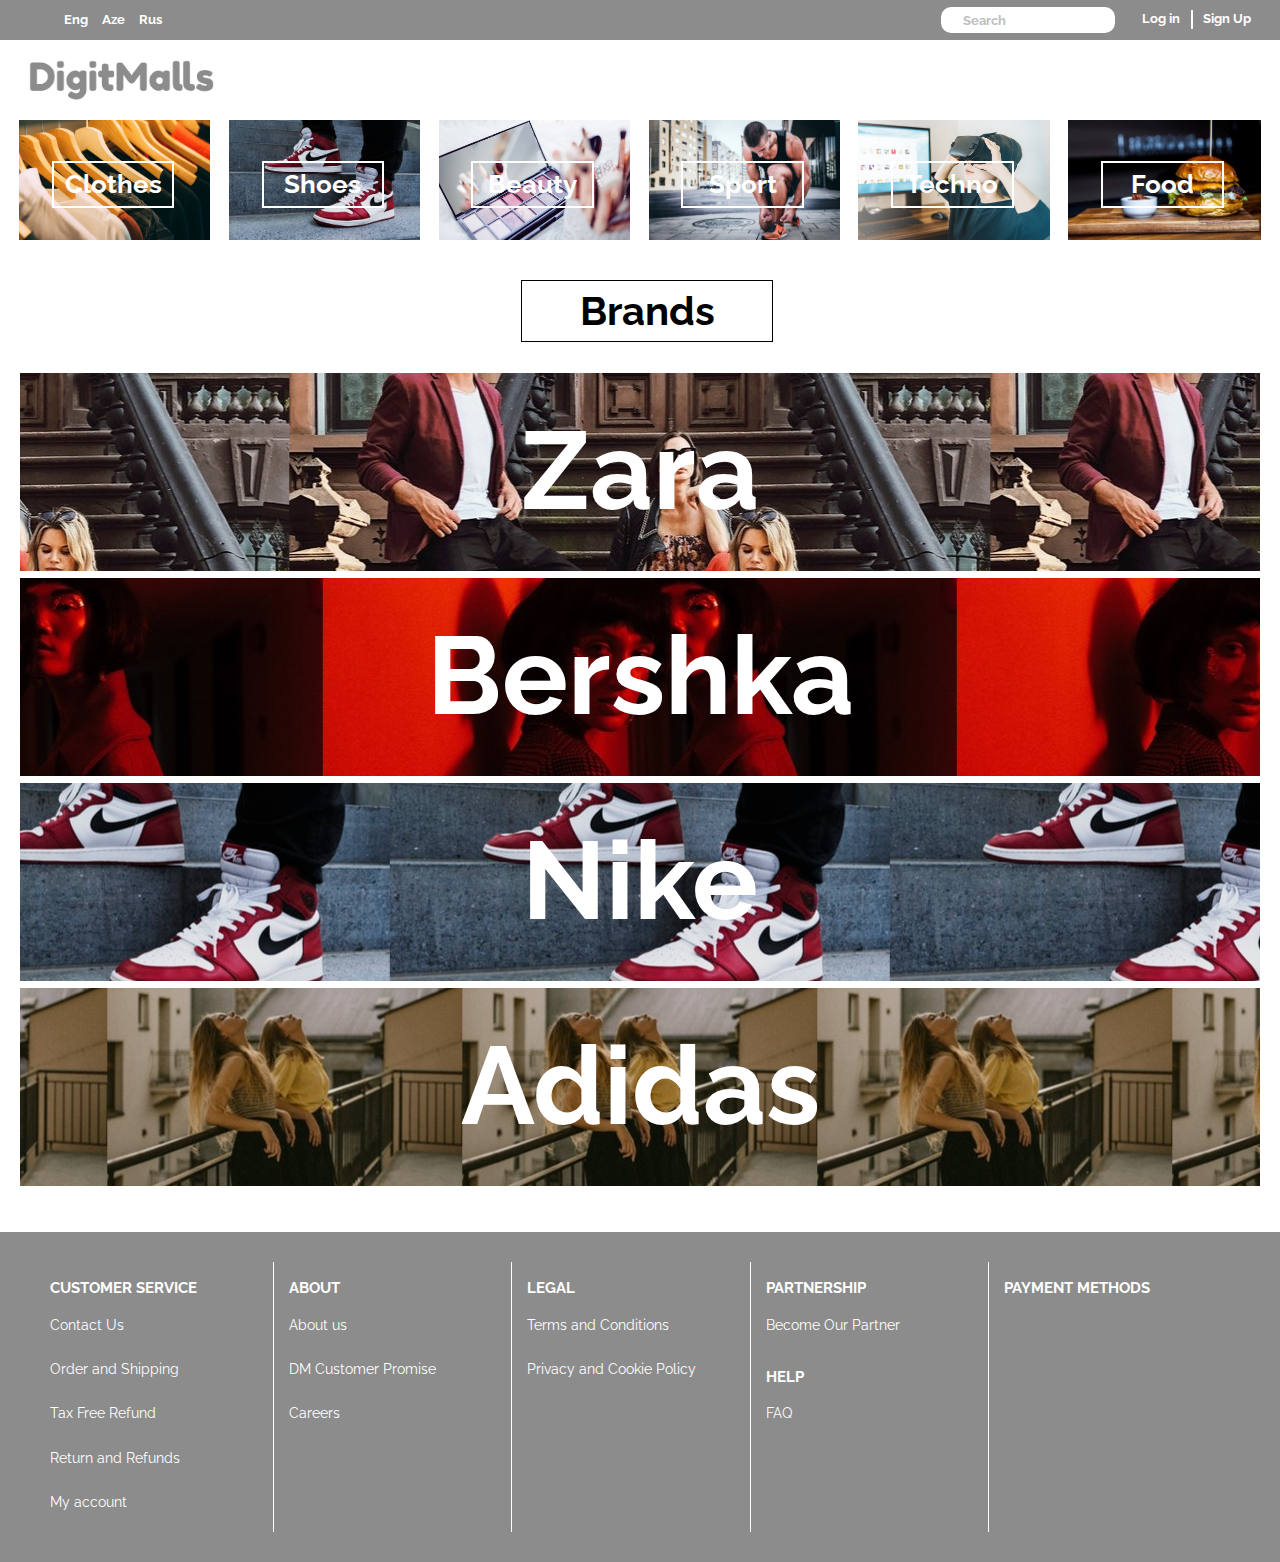
<file: HTML/index.html>
<!DOCTYPE html>
<html lang="en">
<head>
    <meta charset="UTF-8">
    <title>DigitMall</title>
    <link rel="stylesheet" type="text/css" href="../CSS/index.css">
    <link href="https://fonts.googleapis.com/css?family=Raleway:300,400,500,600,700" rel="stylesheet">
    <link rel="stylesheet" href="https://use.fontawesome.com/releases/v5.5.0/css/all.css" integrity="sha384-B4dIYHKNBt8Bc12p+WXckhzcICo0wtJAoU8YZTY5qE0Id1GSseTk6S+L3BlXeVIU" crossorigin="anonymous">
    <meta name="viewport" content="width=device-width, initial-scale=1.0">
    <script src="http://code.jquery.com/jquery-3.3.1.js"></script>
</head>
<body>

<!-- HEADER BEGIN -->
<header>
    <div class="container">
        <div class="header-language">
            <ul>
                <li><a href="#">Eng</a></li>
                <li><a href="#">Aze</a></li>
                <li><a href="#">Rus</a></li>
            </ul>
        </div>

        <div class="header-login">
            <button id="login-button" onclick="location.href='login.html'">Log in</button>
            <button id="signup-button">Sign Up</button>
        </div>
        <div class="header-search">
            <input type="text" placeholder="Search">
        </div>
    </div>
</header>

<!-- HEADER END -->

<!-- Header2 (Logo, Cart) SECTION BEGIN -->
<section>
    <div class="container">
        <div id="header2">

            <div id = "logo-div">
                    <img src="../IMG/logo2.png" height="40px" width="185px" id="logo">
            </div>

            <div class="cart">
                <i class="fas fa-shopping-cart"></i>
            </div>
            <div class="heart">
                <i class="fas fa-heart"></i>
            </div>
            <div class="user">
                <i class="fas fa-user-circle"></i>
            </div>

        </div>
    </div>
</section>

<!-- Header2 (Logo, Cart) SECTION ENDS -->

<!-- Body part BEGIN -->
<div class="container">

    <div class="categories">
        <div class="category" id="category1">

            <div class="category-text">
                <p>
                    Clothes
                </p>
            </div>
        </div>

        <div class="category" id="category2">

            <div class="category-text">
                <p>
                    Shoes
                </p>
            </div>
        </div>

        <div class="category" id="category3">

            <div class="category-text">
                <p>
                    Beauty
                </p>
            </div>
        </div>

        <div class="category" id="category4">

            <div class="category-text">
                <p>
                    Sport
                </p>
            </div>
        </div>

        <div class="category" id="category5">

            <div class="category-text">
                <p>
                    Techno
                </p>
            </div>
        </div>

        <div class="category-last" id="category6">

            <div class="category-text">
                <p>
                    Food
                </p>
            </div>
        </div>
    </div>
</div>
<div class="container">
<div class="brand-div">

    <div class="brand-text">
        <p>
            Brands
        </p>
    </div>

    <div class="brand" id="brand1">
        <p>
            Zara
        </p>
    </div>

    <div class="brand" id="brand2">
        <p>
            Bershka
        </p>
    </div>

    <div class="brand" id="brand3">
        <p>
            Nike
        </p>
    </div>

    <div class="brand" id="brand4">
        <p>
            Adidas
        </p>
    </div>
</div>
</div>
<!-- Body part END -->

<!-- Footer part START -->
<footer>
    <div class="container">
    <div>
        <p>Customer Service</p>
        <h5>Contact Us</h5>
        <h5>Order and Shipping</h5>
        <h5>Tax Free Refund</h5>
        <h5>Return and Refunds</h5>
        <h5>My account</h5>
    </div>
    <div>
        <p>About</p>
        <h5>About us</h5>
        <h5>DM Customer Promise</h5>
        <h5>Careers</h5>
    </div>
    <div>
        <p>Legal
        <h5>Terms and Conditions</h5>
        <h5>Privacy and Cookie Policy</h5>
    </div>
    <div>
        <p>Partnership</p>
        <h5>Become Our Partner</h5>
        <p class="help">Help</p>
        <h5>FAQ</h5>
    </div>
    <div class="last-div">
        <p>Payment Methods</p>
    </div>
    </div>
</footer>

<!-- Footer part END -->


</body>
</html>
</file>
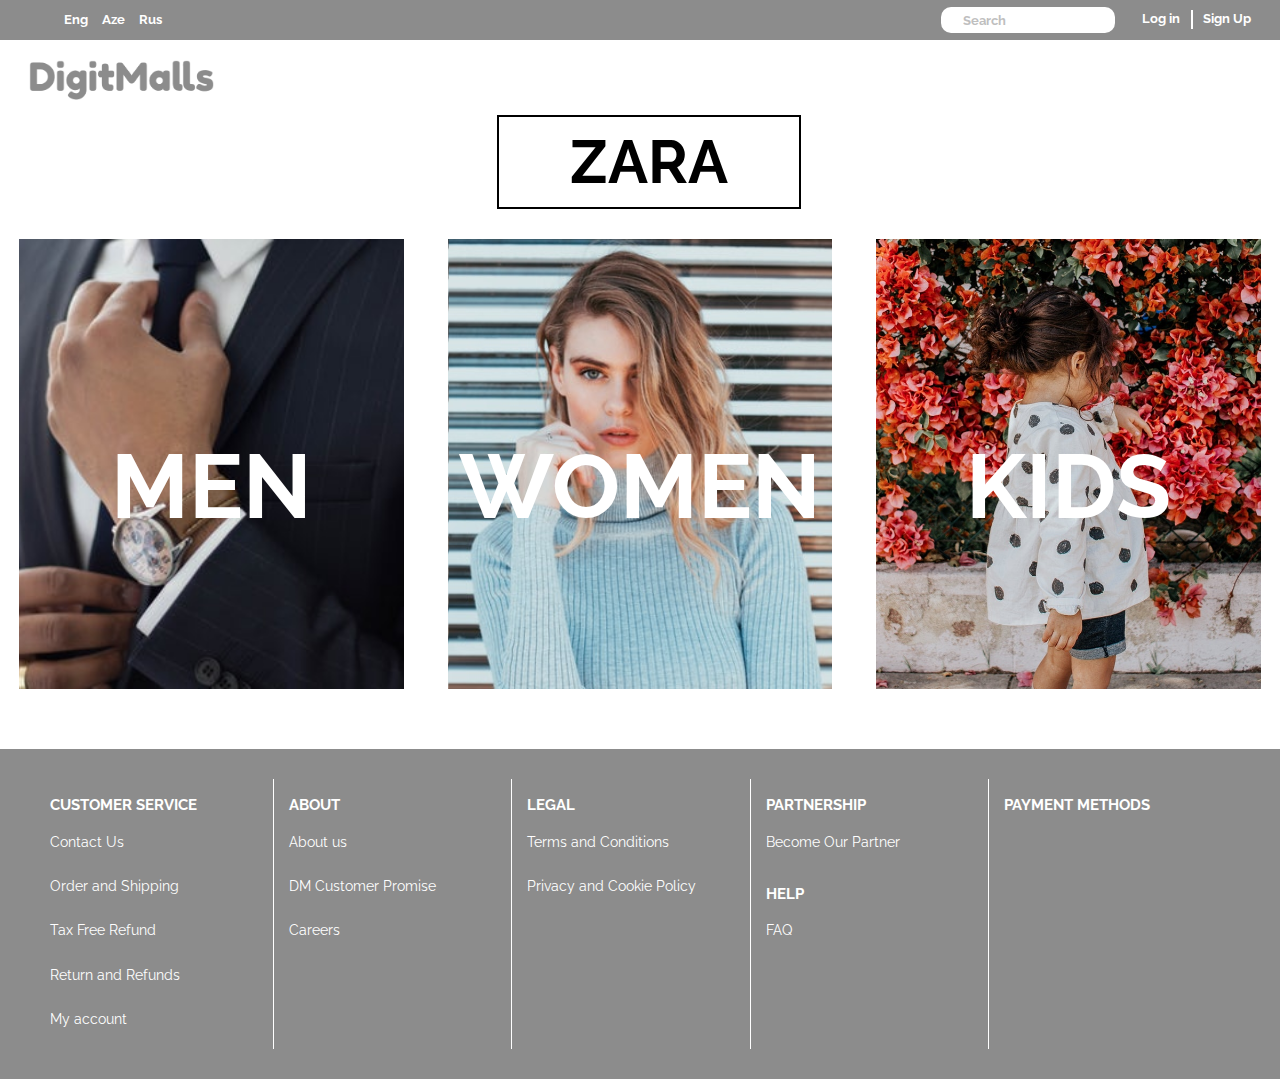
<file: HTML/brand.html>
<!DOCTYPE html>
<html lang="en">
<head>
    <meta charset="UTF-8">
    <title>DigitMall</title>
    <link rel="stylesheet" type="text/css" href="../CSS/brand.css">
    <link href="https://fonts.googleapis.com/css?family=Raleway:300,400,500,600,700" rel="stylesheet">
    <link rel="stylesheet" href="https://use.fontawesome.com/releases/v5.5.0/css/all.css" integrity="sha384-B4dIYHKNBt8Bc12p+WXckhzcICo0wtJAoU8YZTY5qE0Id1GSseTk6S+L3BlXeVIU" crossorigin="anonymous">
    <meta name="viewport" content="width=device-width, initial-scale=1.0">
    <script src="http://code.jquery.com/jquery-3.3.1.js"></script>
</head>
<body>
<!-- HEADER BEGIN -->
<header>
    <div class="container">
        <div class="header-language">
            <ul>
                <li><a href="#">Eng</a></li>
                <li><a href="#">Aze</a></li>
                <li><a href="#">Rus</a></li>
            </ul>
        </div>

        <div class="header-login">
            <button id="login-button" onclick="location.href='login.html'">Log in</button>
            <button id="signup-button">Sign Up</button>
        </div>
        <div class="header-search">
            <input type="text" placeholder="Search">
        </div>
    </div>
</header>

<!-- HEADER END -->

<!-- Header2 (Logo, Cart) SECTION BEGIN -->
<section>
    <div class="container">
        <div id="header2">

            <div id = "logo-div">
                <img src="../IMG/logo2.png" height="40px" width="185px" id="logo">
            </div>
            

        </div>
    </div>
</section>

<!-- Header2 (Logo, Cart) SECTION ENDS -->

<!-- Brand SECTION BEGIN -->
<div class="container">
<div class="brand-div">
    <div class="brand-text">
        <p> ZARA </p>
    </div>
    <div class="brand" id="man">
        <p> MEN </p>
    </div>

    <div class="brand" id="woman">
        <p> WOMEN </p>
    </div>

    <div class="brand" id="kids">
        <p> KIDS </p>
    </div>
</div>
</div>
<!-- Brand SECTION END -->

<!-- Footer part START -->
<footer>
    <div class="container">
        <div>
            <p>Customer Service</p>
            <h5>Contact Us</h5>
            <h5>Order and Shipping</h5>
            <h5>Tax Free Refund</h5>
            <h5>Return and Refunds</h5>
            <h5>My account</h5>
        </div>
        <div>
            <p>About</p>
            <h5>About us</h5>
            <h5>DM Customer Promise</h5>
            <h5>Careers</h5>
        </div>
        <div>
            <p>Legal
            <h5>Terms and Conditions</h5>
            <h5>Privacy and Cookie Policy</h5>
        </div>
        <div>
            <p>Partnership</p>
            <h5>Become Our Partner</h5>
            <p class="help">Help</p>
            <h5>FAQ</h5>
        </div>
        <div class="last-div">
            <p>Payment Methods</p>
        </div>
    </div>
</footer>

<!-- Footer part END -->
</body>
</html>
</file>
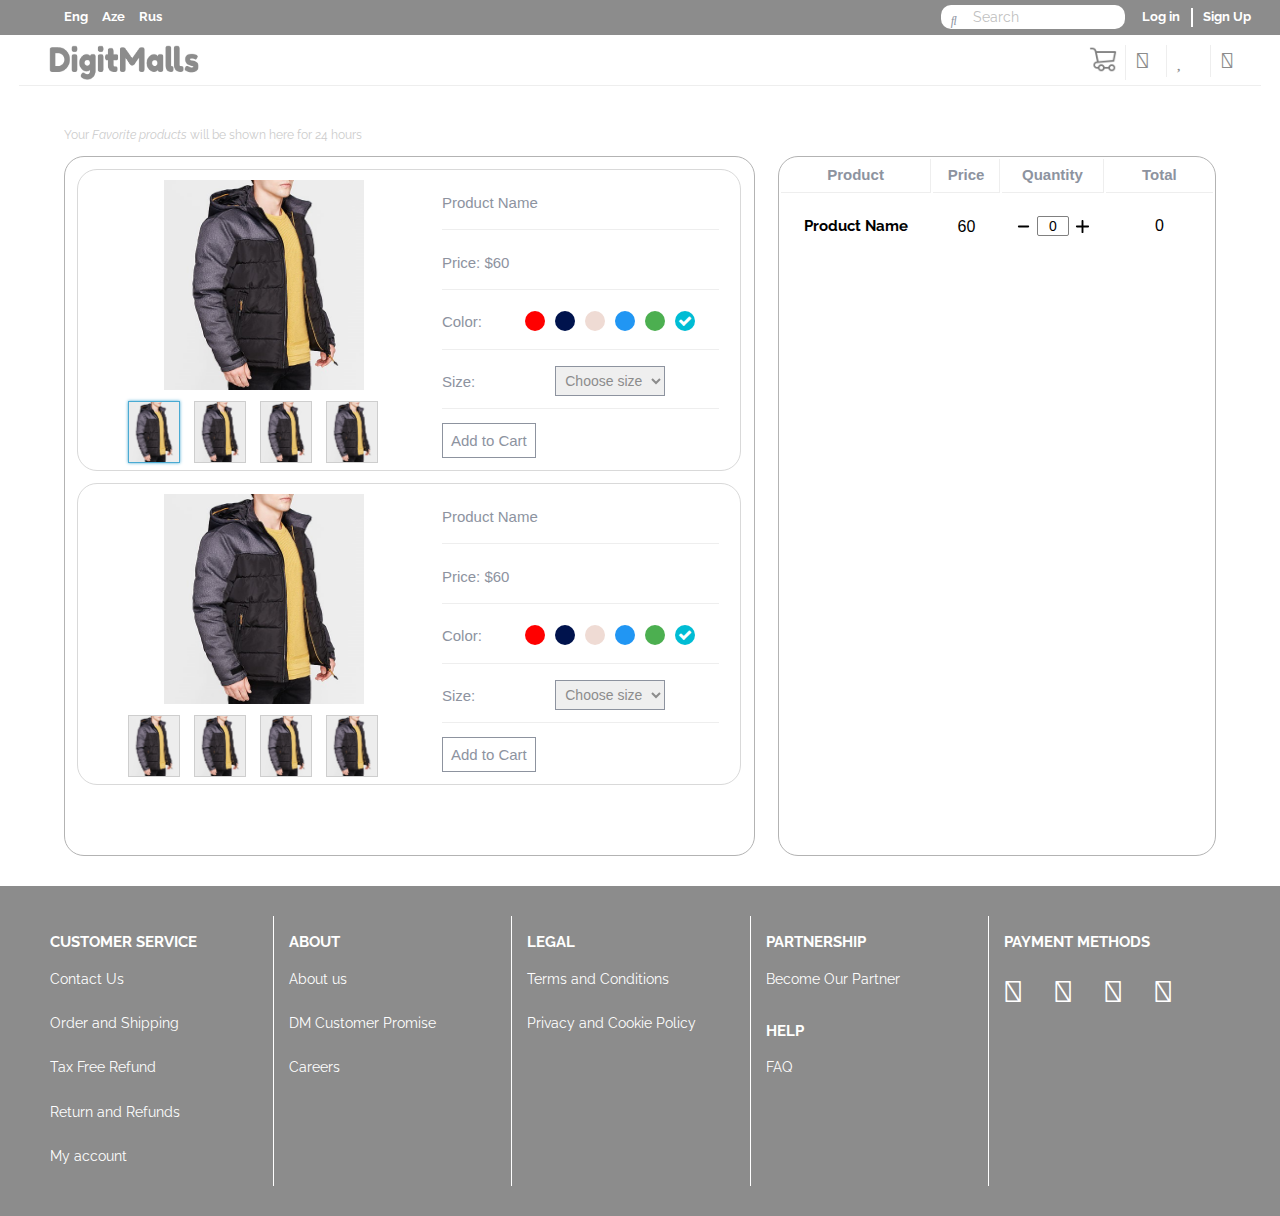
<file: HTML/list/wishlist.html>
<!DOCTYPE html>
<html lang="en">
<head>
    <meta charset="UTF-8">
    <title>DigitMall</title>
    <link rel="stylesheet" type="text/css" href="../../CSS/list/wishlist.css">
    <link rel="stylesheet" href="../../CSS/list/xzoom.css">
    <link href="https://fonts.googleapis.com/css?family=Raleway:300,400,500,600,700" rel="stylesheet">
    <link href="https://maxcdn.bootstrapcdn.com/font-awesome/4.7.0/css/font-awesome.min.css" rel="stylesheet">
    <link rel="stylesheet" href="https://use.fontawesome.com/releases/v5.5.0/css/all.css" integrity="sha384-B4dIYHKNBt8Bc12p+WXckhzcICo0wtJAoU8YZTY5qE0Id1GSseTk6S+L3BlXeVIU" crossorigin="anonymous">
    <meta name="viewport" content="width=device-width, initial-scale=1.0">
    <script src="http://code.jquery.com/jquery-3.3.1.js"></script>
</head>
<body>

<!-- HEADER BEGIN -->
<header>
    <div class="container">
        <div class="header-language">
            <ul>
                <li><a href="#">Eng</a></li>
                <li><a href="#">Aze</a></li>
                <li><a href="#">Rus</a></li>
            </ul>
        </div>

        <div class="header-login">
            <button id="login-button" onclick="location.href='login.html'">Log in</button>
            <button id="signup-button">Sign Up</button>
        </div>
        <div class="header-search">
            <input type="text" placeholder="Search"><i class="fas fa-search"></i>
        </div>
    </div>
</header>

<!-- HEADER END -->

<!-- Header2 (Logo, Cart) SECTION BEGIN -->
<section>
    <div class="container">
        <div id="header2">

            <div id = "logo-div">
                <img src="../../IMG/logo2.png" height="35px" width="150px" id="logo">
            </div>
            <div class="user">
                <i class="far fa-user"></i>
            </div>
            <div class="heart">
                <i class="far fa-heart"></i>
            </div>
            <div class="notify">
                <i class="far fa-bell"></i>
            </div>
            <div class="cart">
                <img id="cart" src="../../IMG/cart3.png" width="28px" height="28px">
            </div>

        </div>
    </div>
</section>

<!-- Header2 (Logo, Cart) SECTION ENDS -->

<!-- Body SECTION BEGIN -->
<div class="container2">
<div class="favorites">
    <p> Your <i>Favorite products</i> will be shown here for 24 hours</p>
    <div class="products-part">
        <div class="product">
            <div class="shopping-div">
                <div class="shopping-photos">
                    <div class="shopping-img">
                        <img class="xzoom" src="../../IMG/boy.jpg" xoriginal="../../IMG/boy.jpg"/>

                        <div class="xzoom-thumbs">
                            <a href="../../IMG/boy.jpg">
                                <img class="xzoom-gallery" width="80" src="../../IMG/boy.jpg">
                            </a>
                            <a href="../../IMG/boy.jpg">
                                <img class="xzoom-gallery" width="80" src="../../IMG/boy.jpg">
                            </a>
                            <a href="../../IMG/boy.jpg">
                                <img class="xzoom-gallery" width="80" src="../../IMG/boy.jpg">
                            </a>
                            <a href="../../IMG/boy.jpg">
                                <img class="xzoom-gallery" width="80" src="../../IMG/boy.jpg">
                            </a>
                        </div>
                    </div>
                </div>
        </div>

            <!-- Shopping-detail part BEGIN -->
            <div class="shopping-details">
                <div class="product-detail-div">
                    <p> Product Name </p>
                </div>
                <div class="product-detail-div">
                    <p> Price: $60 </p>
                </div>
                <div class="product-detail-div">
                    <p> Color:  </p>
                    <ul class="product-color">
                        <li>
                            <input type="radio" name="color" id="red"/>
                            <label for="red" style="background-color:red;"></label>
                        </li>
                        <li>
                            <input type="radio" name="color" id="#A2C2C9"/>
                            <label for="#A2C2C9" style="background-color:#00134d;"></label>
                        </li>
                        <li>
                            <input type="radio" name="color" id="#EFDBD4"/>
                            <label for="#EFDBD4" style="background-color:#EFDBD4;"></label>
                        </li>
                        <li>
                            <input type="radio" name="color" id="#2196F3"/>
                            <label for="#2196F3" style="background-color:#2196F3;"></label>
                        </li>
                        <li>
                            <input type="radio" name="color" id="#4CAF50"/>
                            <label for="#4CAF50" style="background-color:#4CAF50;"></label>
                        </li>
                        <li>
                            <input type="radio" name="color" id="#00BCD4" checked="checked"/>
                            <label for="#00BCD4" style="background-color:#00BCD4;"></label>
                        </li>
                    </ul>
                </div>
                <div class="product-detail-div">
                    <p> Size:  </p>
                    <label>
                        <select class="size">
                            <option value="">Choose size</option>
                            <option value="xs">XS</option>
                            <option value="s">S</option>
                            <option value="m">M</option>
                            <option value="l">L</option>
                            <option value="xl">XL</option>
                            <option value="xxl">XXL</option>
                            <option value="xxxl">XXXL</option>
                        </select>
                    </label>
                </div>
                <div class="product-button">
                    <button> Add to Cart</button>
                </div>
            </div>

</div>

        <div class="product">
            <div class="shopping-div">
                <div class="shopping-photos">
                    <div class="shopping-img">
                        <img class="xzoom" src="../../IMG/boy.jpg" xoriginal="../../IMG/boy.jpg"/>

                        <div class="xzoom-thumbs">
                            <a href="../../IMG/boy.jpg">
                                <img class="xzoom-gallery" width="80" src="../../IMG/boy.jpg">
                            </a>
                            <a href="../../IMG/boy.jpg">
                                <img class="xzoom-gallery" width="80" src="../../IMG/boy.jpg">
                            </a>
                            <a href="../../IMG/boy.jpg">
                                <img class="xzoom-gallery" width="80" src="../../IMG/boy.jpg">
                            </a>
                            <a href="../../IMG/boy.jpg">
                                <img class="xzoom-gallery" width="80" src="../../IMG/boy.jpg">
                            </a>
                        </div>
                    </div>
                </div>
            </div>

            <!-- Shopping-detail part BEGIN -->
            <div class="shopping-details">
                <div class="product-detail-div">
                    <p class="title"> Product Name </p>
                </div>
                <div class="product-detail-div">
                    <p class="price">Price: $60</p>
                </div>
                <div class="product-detail-div">
                    <p> Color:  </p>
                    <ul class="product-color">
                        <li>
                            <input type="radio" name="product2" id="1"/>
                            <label for="red" style="background-color:red;"></label>
                        </li>
                        <li>
                            <input type="radio" name="product2" id="2"/>
                            <label for="#A2C2C9" style="background-color:#00134d;"></label>
                        </li>
                        <li>
                            <input type="radio" name="product2" id="3"/>
                            <label for="#EFDBD4" style="background-color:#EFDBD4;"></label>
                        </li>
                        <li>
                            <input type="radio" name="product2" id="4"/>
                            <label for="#2196F3" style="background-color:#2196F3;"></label>
                        </li>
                        <li>
                            <input type="radio" name="product2" id="5"/>
                            <label for="#4CAF50" style="background-color:#4CAF50;"></label>
                        </li>
                        <li>
                            <input type="radio" name="product2" id="6" checked="checked"/>
                            <label for="#00BCD4" style="background-color:#00BCD4;"></label>
                        </li>
                    </ul>
                </div>
                <div class="product-detail-div">
                    <p> Size:  </p>
                    <label>
                        <select class="size">
                            <option value="">Choose size</option>
                            <option value="xs">XS</option>
                            <option value="s">S</option>
                            <option value="m">M</option>
                            <option value="l">L</option>
                            <option value="xl">XL</option>
                            <option value="xxl">XXL</option>
                            <option value="xxxl">XXXL</option>
                        </select>
                    </label>
                </div>
                <div class="product-button">
                    <button> Add to Cart</button>
                </div>
            </div>

        </div>
</div>
    <div class="cart-part">
        <table class="cart-list" v-if="cart.length">
            <thead>
            <tr>
                <th class="head-title">Product</th>
                <th class="head-price">Price</th>
                <th class="head-quantity">Quantity</th>
                <th class="head-total">Total</th>
            </tr>
            </thead>
            <tbody>
            <tr class="cart-item" v-for="(item, id) in cart" :key="'id-' + id">
                <td>
                    <h4 class="title">Product Name</h4>
                </td>
                <td>
                    <div class="price"><p id="price">60</p></div>
                </td>
                <td>
                    <div class="quantity">
                        <img id="minus" src="../../IMG/minus.svg" width="15px" height="15px">
                        <label for="quant"></label><input id="quant" name="quant" type="text" value=0 size=1>
                        <img id="plus" src="../../IMG/plus1.svg" width="15px" height="15px">
                    </div>
                </td>
                <td>
                    <div class="total"> <input id="total" type="text" value="0"> </div>
                </td>
            </tr>
            </tbody>
            <tfoot>
            <tr>
                <th colspan="3">
                    <!--<h4 class="total-title">Total: </h4>-->
                </th>
                <th> </th>
            </tr>
            </tfoot>
        </table>
    </div>
</div>
</div>
<!-- Body part END -->

<!-- Footer part START -->
<footer>
    <div class="container">
        <div>
            <p>Customer Service</p>
            <h5>Contact Us</h5>
            <h5>Order and Shipping</h5>
            <h5>Tax Free Refund</h5>
            <h5>Return and Refunds</h5>
            <h5>My account</h5>
        </div>
        <div>
            <p>About</p>
            <h5>About us</h5>
            <h5>DM Customer Promise</h5>
            <h5>Careers</h5>
        </div>
        <div>
            <p>Legal
            <h5>Terms and Conditions</h5>
            <h5>Privacy and Cookie Policy</h5>
        </div>
        <div>
            <p>Partnership</p>
            <h5>Become Our Partner</h5>
            <p class="help">Help</p>
            <h5>FAQ</h5>
        </div>
        <div class="last-div">
            <p>Payment Methods</p>
            <div class="visa">
                <i class="fab fa-cc-visa"></i>
            </div>
            <div class="master-card">
                <i class="fab fa-cc-mastercard"></i>
            </div>
            <div class="paypal">
                <i class="fab fa-cc-paypal"></i>
            </div>
            <div class="stripe">
                <i class="fab fa-cc-stripe"></i>
            </div>
        </div>
    </div>
</footer>

<!-- Footer part END -->
    <script src="../../JS/xzoom.js"></script>
    <script type="text/javascript">

        /// ZOOM of Product
        $(function() {
            $(".xzoom, .xzoom-gallery").xzoom({tint: '#333', Xoffset: 15});
        });

        /// Quantity of Product
        $(document).ready(function() {
            let qty = 0;
            let price = 60;
            let total = document.getElementById('total').value;
            $("#plus").click(function() {
                qty ++;
                $("#quant").val(qty);
                document.getElementById('total').value = qty*price;
            });
            $("#minus").click(function() {
                let total = document.getElementById('total').value = qty*price;
                if (qty > 0) {
                    qty --;
                    $("#quant").val(qty);
                    document.getElementById('total').value = total/qty;
                }
            });




            $("#info").click(function() {
                $("#pop").show("fast");
                $("#main").hide("fast");
            });

            $("#close").click(function() {
                $("#pop").hide("fast");
                $("#main").show("fast");
            })

        });

    // /**************************************
    //  VUE INSTANCE
    //  **************************************/
    // new Vue({
    //     el: '.cart-part',
    //     data() {
    //         return {
    //             // products: [
    //             //     { id: 1, title: 'Product One', price: 9.99 },
    //             //     { id: 2, title: 'Product Two', price: 12.99 },
    //             //     { id: 3, title: 'Product Three', price: 8.00 },
    //             //     { id: 4, title: 'Product Four', price: 10.50 }
    //             // ],
    //             cart: [],
    //             total: 0
    //         };
    //     },
    //     methods: {
    //         addItem(prod){
    //             // Increment total price
    //             this.total += prod.price;
    //
    //             let inCart = false;
    //             // Update quantity if the item is already in the cart
    //             for(let i = 0; i < this.cart.length; i++){
    //                 if(this.cart[i].id === prod.id){
    //                     inCart = true;
    //                     this.cart[i].quantity++;
    //                     break;
    //                 }
    //             }
    //             // Add item if not already in the cart
    //             if(! inCart){
    //                 this.cart.push({
    //                     id: prod.id,
    //                     title: prod.title,
    //                     price: prod.price,
    //                     quantity: 1
    //                 });
    //             }
    //         },
    //         add(item){
    //             this.total += item.price;
    //             item.quantity++;
    //         },
    //         sub(item){
    //             this.total -= item.price;
    //             if(item.quantity > 1){
    //                 item.quantity--;
    //             } else{
    //                 for( let i = 0; i < this.cart.length; i++){
    //                     if(this.cart[i].id === item.id){
    //                         this.cart.splice(i, 1);
    //                         break;
    //                     }
    //                 }
    //             }
    //         }
    //     },
    //     filters: {
    //         currency(price){
    //             return '€' + price.toFixed(2);
    //         }
    //     }
    // });

</script>
</body>
</html>
</file>
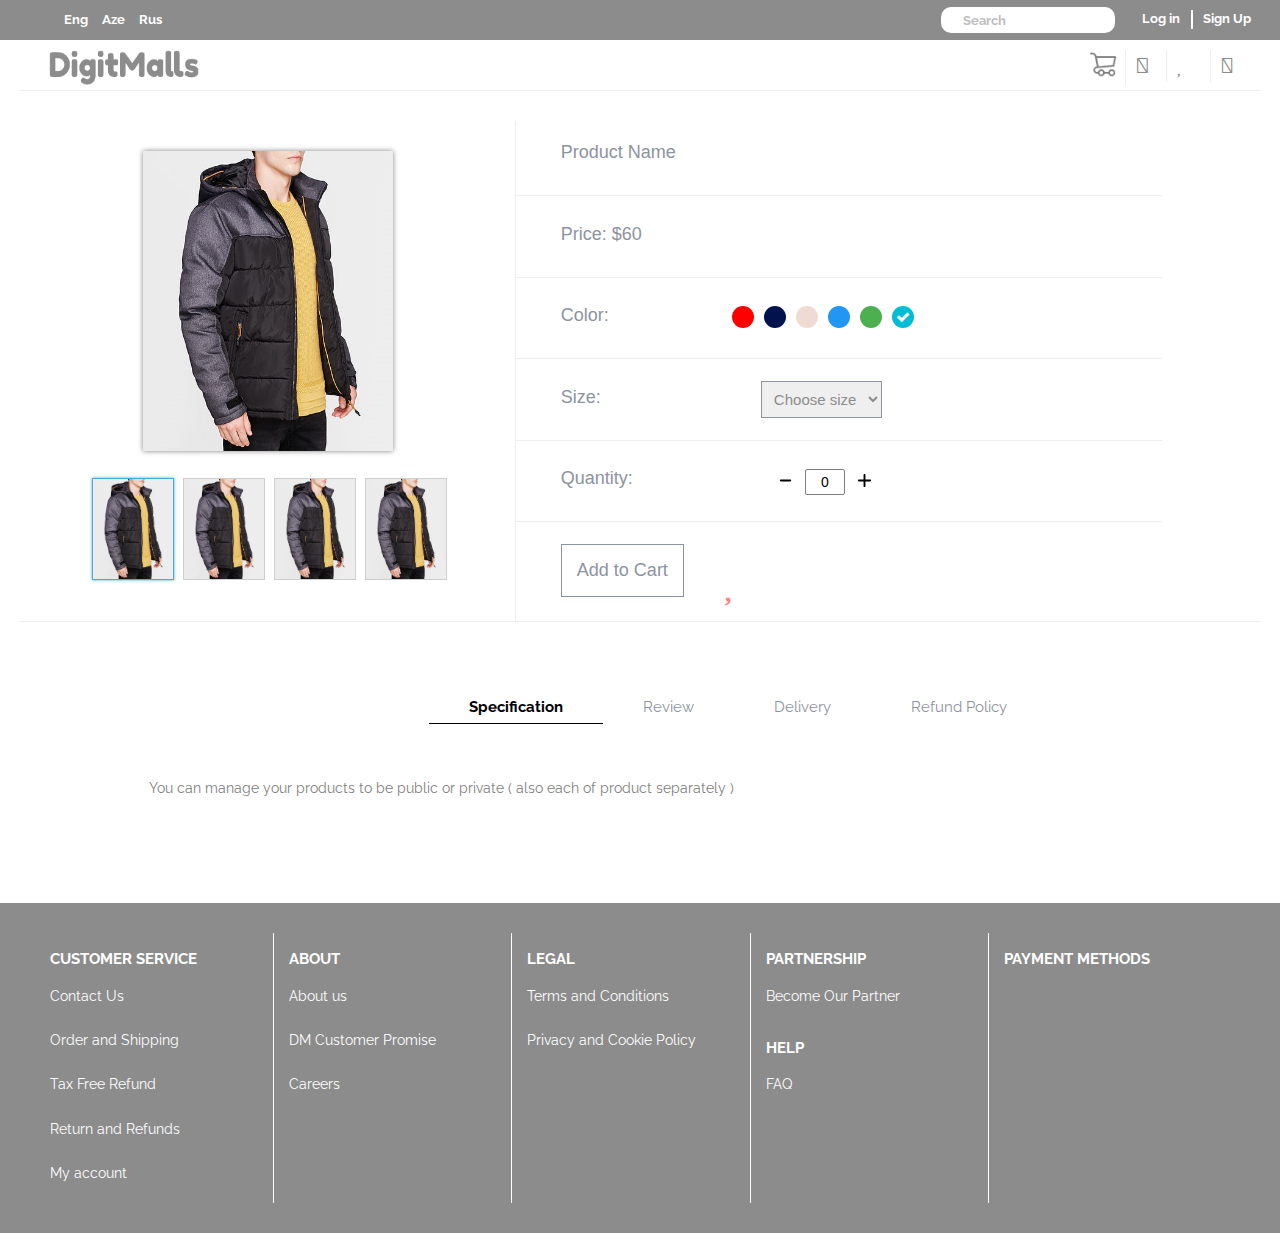
<file: HTML/Product_Item/product_item.html>
<!DOCTYPE html>
<html lang="en">
<head>
    <meta charset="UTF-8">
    <title>DigitMall</title>
    <link rel="stylesheet" type="text/css" href="../../CSS/Product_Item/product_item.css">
    <link href="https://fonts.googleapis.com/css?family=Raleway:300,400,500,600,700" rel="stylesheet">
    <link rel="stylesheet" href="../../CSS/Product_Item/xzoom.css">
    <meta name="viewport" content="width=device-width, initial-scale=1.0">
    <script src="http://code.jquery.com/jquery-3.3.1.js"></script>
    <link rel="stylesheet" href="https://maxcdn.bootstrapcdn.com/font-awesome/4.7.0/css/font-awesome.min.css">
    <link rel="stylesheet" href="https://use.fontawesome.com/releases/v5.5.0/css/all.css" integrity="sha384-B4dIYHKNBt8Bc12p+WXckhzcICo0wtJAoU8YZTY5qE0Id1GSseTk6S+L3BlXeVIU" crossorigin="anonymous">
    <link href="https://stackpath.bootstrapcdn.com/font-awesome/4.7.0/css/font-awesome.min.css" rel="stylesheet">
</head>
<body>

<!-- HEADER BEGIN -->
<header>
    <div class="container">
        <div class="header-language">
            <ul>
                <li><a href="#">Eng</a></li>
                <li><a href="#">Aze</a></li>
                <li><a href="#">Rus</a></li>
            </ul>
        </div>

        <div class="header-login">
            <button id="login-button" onclick="location.href='login.html'">Log in</button>
            <button id="signup-button">Sign Up</button>
        </div>
        <div class="header-search">
            <input type="text" placeholder="Search">
        </div>
    </div>
</header>

<!-- HEADER END -->

<!-- Header2 (Logo, Cart) SECTION BEGIN -->
<section>
    <div class="container">
        <div id="header2">

            <div id = "logo-div">
                <img src="../../IMG/logo2.png" height="35px" width="150px" id="logo">
            </div>
            <div class="user">
                <i class="far fa-user"></i>
            </div>
            <div class="heart">
                <i class="far fa-heart"></i>
            </div>
            <div class="notify">
                <i class="far fa-bell"></i>
            </div>
            <div class="cart">
                <img id="cart" src="../../IMG/cart3.png" width="28px" height="28px">
            </div>

        </div>
    </div>
</section>

<!-- Header2 (Logo, Cart) SECTION ENDS -->

<!-- Body part BEGIN -->

<!-- Shopping part BEGIN -->

<div class="container">


    <div class="shopping-div">
        <div class="shopping-photos">
            <div class="shopping-img">
                <img class="xzoom" src="../../IMG/boy.jpg" xoriginal="../../IMG/boy.jpg"/>

                <div class="xzoom-thumbs">
                    <a href="../../IMG/boy.jpg">
                        <img class="xzoom-gallery" width="80" src="../../IMG/boy.jpg">
                    </a>
                    <a href="../../IMG/boy.jpg">
                        <img class="xzoom-gallery" width="80" src="../../IMG/boy.jpg">
                    </a>
                    <a href="../../IMG/boy.jpg">
                        <img class="xzoom-gallery" width="80" src="../../IMG/boy.jpg">
                    </a>
                    <a href="../../IMG/boy.jpg">
                        <img class="xzoom-gallery" width="80" src="../../IMG/boy.jpg">
                    </a>
                </div>
            </div>
        </div>

        <!-- Shopping part END -->

        <!-- Shopping-detail part BEGIN -->
        <div class="shopping-details">
            <div class="product-detail-div">
                <p> Product Name </p>
            </div>
            <div class="product-detail-div">
                <p> Price: $60 </p>
            </div>
            <div class="product-detail-div">
                <p> Color:  </p>
                <ul class="product-color">
                    <li>
                        <input type="radio" name="color" id="red"/>
                        <label for="red" style="background-color:red;"></label>
                    </li>
                    <li>
                        <input type="radio" name="color" id="#A2C2C9"/>
                        <label for="#A2C2C9" style="background-color:#00134d;"></label>
                    </li>
                    <li>
                        <input type="radio" name="color" id="#EFDBD4"/>
                        <label for="#EFDBD4" style="background-color:#EFDBD4;"></label>
                    </li>
                    <li>
                        <input type="radio" name="color" id="#2196F3"/>
                        <label for="#2196F3" style="background-color:#2196F3;"></label>
                    </li>
                    <li>
                        <input type="radio" name="color" id="#4CAF50"/>
                        <label for="#4CAF50" style="background-color:#4CAF50;"></label>
                    </li>
                    <li>
                        <input type="radio" name="color" id="#00BCD4" checked="checked"/>
                        <label for="#00BCD4" style="background-color:#00BCD4;"></label>
                    </li>
                </ul>
            </div>
            <div class="product-detail-div">
                <p> Size:  </p>
                <label>
                    <select class="size">
                        <option value="">Choose size</option>
                        <option value="xs">XS</option>
                        <option value="s">S</option>
                        <option value="m">M</option>
                        <option value="l">L</option>
                        <option value="xl">XL</option>
                        <option value="xxl">XXL</option>
                        <option value="xxxl">XXXL</option>
                    </select>
                </label>
            </div>
            <div class="product-detail-div">
                <p> Quantity:  </p>
                <div class="quantity">
                    <img id="minus" src="../../IMG/minus.svg" width="15px" height="15px">
                    <label for="quant"></label><input id="quant" name="quant" type="text" value=0 size=1>
                    <img id="plus" src="../../IMG/plus1.svg" width="15px" height="15px">
                </div>
            </div>
            <div class="product-button">
                <button> Add to Cart</button>
                <i class="far fa-heart"></i>
            </div>
        </div>
    </div>
</div>

<!-- Shopping-detail part END -->

<!--      --- TAB PARTS BEGIN ---    -->

<div class="container2">
<div class="body_profile">
    <ul class="tabs">
        <li class="active" rel="tab1">Specification</li>
        <li rel="tab2">Review</li>
        <li rel="tab3">Delivery</li>
        <li rel="tab4">Refund Policy</li>
    </ul>
    <div class="tab_container">
        <h3 class="d_active tab_drawer_heading" rel="tab1">Specification</h3>
        <div id="tab1" class="tab_content">
            <p>You can manage your products to be public or private ( also each of product separately )</p>
        </div>
        <!-- #tab1 -->
        <h3 class="tab_drawer_heading" rel="tab2">Review</h3>
        <div id="tab2" class="tab_content">
            <p>Only you can see this part</p>
        </div>
        <!-- #tab2 -->
        <h3 class="tab_drawer_heading" rel="tab3">Delivery</h3>
        <div id="tab3" class="tab_content">
            <p>Only you can see this part</p>
        </div>
        <!-- #tab3 -->
        <h3 class="tab_drawer_heading" rel="tab4">Refund Policy</h3>
        <div id="tab4" class="tab_content">
            <p>Only you can see this part</p>
        </div>
        <!-- #tab4 -->
    </div>
    <!-- .tab_container -->
</div>
</div>
<!--      --- TAB PARTS END ---    -->


<!-- Body part END -->

<!-- Footer part START -->
<footer>
    <div class="container">
        <div>
            <p>Customer Service</p>
            <h5>Contact Us</h5>
            <h5>Order and Shipping</h5>
            <h5>Tax Free Refund</h5>
            <h5>Return and Refunds</h5>
            <h5>My account</h5>
        </div>
        <div>
            <p>About</p>
            <h5>About us</h5>
            <h5>DM Customer Promise</h5>
            <h5>Careers</h5>
        </div>
        <div>
            <p>Legal
            <h5>Terms and Conditions</h5>
            <h5>Privacy and Cookie Policy</h5>
        </div>
        <div>
            <p>Partnership</p>
            <h5>Become Our Partner</h5>
            <p class="help">Help</p>
            <h5>FAQ</h5>
        </div>
        <div class="last-div">
            <p>Payment Methods</p>
        </div>
    </div>
</footer>

<!-- Footer part END -->

<script src="../../JS/xzoom.js"></script>
<script type="text/javascript">

    $(function() {
        $(".xzoom, .xzoom-gallery").xzoom({tint: '#333', Xoffset: 15});
    });
    $(document).ready(function() {
        let qty = 0;
        $("#plus").click(function() {
            qty ++;
            $("#quant").val(qty);
        });
        $("#minus").click(function() {
            if (qty > 0) {
                qty --;
                $("#quant").val(qty);
            }
        });

        $("#info").click(function() {
            $("#pop").show("fast");
            $("#main").hide("fast");
        });

        $("#close").click(function() {
            $("#pop").hide("fast");
            $("#main").show("fast");
        })

    });

        // tabbed content

        $(".tab_content").hide();
    $(".tab_content:first").show();

    /* if in tab mode */
    $("ul.tabs li").click(function() {

        $(".tab_content").hide();
        var activeTab = $(this).attr("rel");
        $("#"+activeTab).fadeIn();

        $("ul.tabs li").removeClass("active");
        $(this).addClass("active");

        $(".tab_drawer_heading").removeClass("d_active");
        $(".tab_drawer_heading[rel^='"+activeTab+"']").addClass("d_active");

    });
    /* if in drawer mode */
    $(".tab_drawer_heading").click(function() {

        $(".tab_content").hide();
        var d_activeTab = $(this).attr("rel");
        $("#"+d_activeTab).fadeIn();

        $(".tab_drawer_heading").removeClass("d_active");
        $(this).addClass("d_active");

        $("ul.tabs li").removeClass("active");
        $("ul.tabs li[rel^='"+d_activeTab+"']").addClass("active");
    });


    /* Extra class "tab_last"
       to add border to right side
       of last tab */
    $('ul.tabs li').last().addClass("tab_last");


</script>
</body>
</html>
</file>
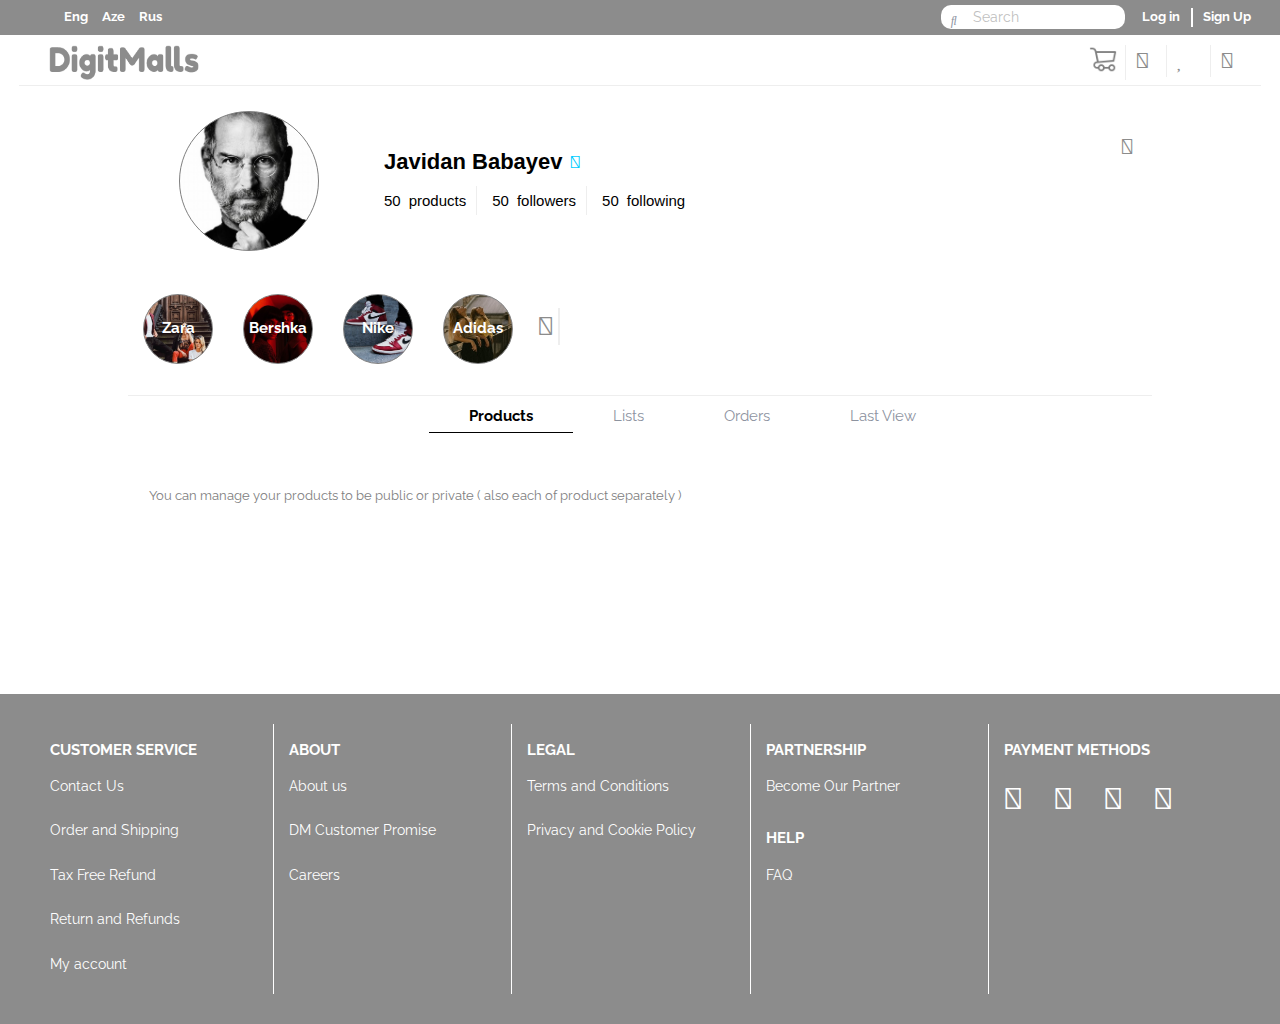
<file: HTML/profile/my_profile.html>
<!DOCTYPE html>
<html lang="en">
<head>
    <meta charset="UTF-8">
    <title>DigitMall</title>
    <link rel="stylesheet" type="text/css" href="../../CSS/profile/my_profile.css">
    <link href="https://fonts.googleapis.com/css?family=Raleway:300,400,500,600,700" rel="stylesheet">
    <link href="https://maxcdn.bootstrapcdn.com/font-awesome/4.7.0/css/font-awesome.min.css" rel="stylesheet">
    <link rel="stylesheet" href="https://use.fontawesome.com/releases/v5.5.0/css/all.css" integrity="sha384-B4dIYHKNBt8Bc12p+WXckhzcICo0wtJAoU8YZTY5qE0Id1GSseTk6S+L3BlXeVIU" crossorigin="anonymous">
    <meta name="viewport" content="width=device-width, initial-scale=1.0">
    <script src="http://code.jquery.com/jquery-3.3.1.js"></script>
</head>
<body>

<!-- HEADER BEGIN -->
<header>
    <div class="container">
        <div class="header-language">
            <ul>
                <li><a href="#">Eng</a></li>
                <li><a href="#">Aze</a></li>
                <li><a href="#">Rus</a></li>
            </ul>
        </div>

        <div class="header-login">
            <button id="login-button" onclick="location.href='login.html'">Log in</button>
            <button id="signup-button">Sign Up</button>
        </div>
        <div class="header-search">
            <input type="text" placeholder="Search"><i class="fas fa-search"></i>
        </div>
    </div>
</header>

<!-- HEADER END -->

<!-- Header2 (Logo, Cart) SECTION BEGIN -->
<section>
    <div class="container">
        <div id="header2">

            <div id = "logo-div">
                <img src="../../IMG/logo2.png" height="35px" width="150px" id="logo">
            </div>
            <div class="user">
                <i class="far fa-user"></i>
            </div>
            <div class="heart">
                <i class="far fa-heart"></i>
            </div>
            <div class="notify">
                <i class="far fa-bell"></i>
            </div>
            <div class="cart">
                <img id="cart" src="../../IMG/cart3.png" width="28px" height="28px">
            </div>

        </div>
    </div>
</section>

<!-- Header2 (Logo, Cart) SECTION ENDS -->

<!-- Body SECTION BEGIN -->
<div class="container2">
<div class="top_prof">
    <div class="pic_prof" id="pic_prof">
        <!--<img id="pic_prof">-->
    </div>
    <div class="detail_prof">
        <div class="name_prof" id="name_prof">
            <p>
                Javidan Babayev
            </p>
        </div>
        <div class="sign_prof">
            <i class="fas fa-check-circle"></i>
        </div>
        <div class="setting_prof">
            <i class="fas fa-cog"></i>
        </div>
        <div class="info_prof">
            <div class="info2_prof">
                <p id="product_num">50</p> <p>products</p>
            </div>
            <div class="info2_prof">
                <p id="follower_num">50</p> <p>followers</p>
            </div>
            <div class="info2_prof" id="following_last">
                <p id="following_num">50</p> <p>following</p>
            </div>
        </div>
    </div>
    <div class="brand_prof">
        <div class="brand" id="brand1">
            <p>
                Zara
            </p>
        </div>

        <div class="brand" id="brand2">
            <p>
                Bershka
            </p>
        </div>

        <div class="brand" id="brand3">
            <p>
                Nike
            </p>
        </div>

        <div class="brand" id="brand4">
            <p>
                Adidas
            </p>
        </div>
        <div class="arrow_right">
            <i class="fas fa-arrow-circle-right"></i>
        </div>
    </div>
    <!--<p id="brand_text"> Brands </p>-->
</div>

    <!--      --- TAB PARTS BEGIN ---    -->


    <div class="body_profile">
        <ul class="tabs">
            <li class="active" rel="tab1">Products</li>
            <li rel="tab2">Lists</li>
            <li rel="tab3">Orders</li>
            <li rel="tab4">Last View</li>
        </ul>
        <div class="tab_container">
            <h3 class="d_active tab_drawer_heading" rel="tab1">Products</h3>
            <div id="tab1" class="tab_content">
                <p>You can manage your products to be public or private ( also each of product separately )</p>
            </div>
            <!-- #tab1 -->
            <h3 class="tab_drawer_heading" rel="tab2">Lists</h3>
            <div id="tab2" class="tab_content">
                <p>Only you can see this part</p>
                <div class="list">
                    <ul id="list">
                        <li id="wishlistBtn">Wishlist <i class="fas fa-trash-alt" onclick="myFunc(this)"></i> </li>
                        <li id="clothesBtn">Clothes <i class="fas fa-trash-alt" onclick="myFunc(this)"></i> </li>
                        <li id="ShoesBtn">Shoes <i class="fas fa-trash-alt" onclick="myFunc(this)"></i></li>
                        <li id="beautyBtn">Beauty <i class="fas fa-trash-alt" onclick="myFunc(this)"></i></li>
                        <li id="sportBtn">Sport <i class="fas fa-trash-alt" onclick="myFunc(this)"></i></li>
                        <li id="technoBtn">Techno <i class="fas fa-trash-alt" onclick="myFunc(this)"></i></li>
                        <li id="foodBtn">Food <i class="fas fa-trash-alt" onclick="myFunc(this)"></i></li>
                    </ul>

                    <div class="add">
                        <input type="text" id="inputAdd" placeholder="Write list name here..">
                        <button id="send">Add</button>
                        <i class="fas fa-plus-circle" id="add-icon"></i>
                    </div>
                </div>
                <div class="right_part" id="right_part">
                    <p id="wishlist"> Wishlist </p>
                    <div class="body_list">
                        <p> You have no product in list. </p>
                    </div>
                </div>

            </div>
            <!-- #tab2 -->
            <h3 class="tab_drawer_heading" rel="tab3">Orders</h3>
            <div id="tab3" class="tab_content">
                <p>Only you can see this part</p>
            </div>
            <!-- #tab3 -->
            <h3 class="tab_drawer_heading" rel="tab4">Last View</h3>
            <div id="tab4" class="tab_content">
                <p>Only you can see this part</p>
            </div>
            <!-- #tab4 -->
        </div>
        <!-- .tab_container -->
    </div>
    </div>
<!--      --- TAB PARTS END ---    -->


<!-- Body part END -->

<!-- Footer part START -->
<footer>
    <div class="container">
        <div>
            <p>Customer Service</p>
            <h5>Contact Us</h5>
            <h5>Order and Shipping</h5>
            <h5>Tax Free Refund</h5>
            <h5>Return and Refunds</h5>
            <h5>My account</h5>
        </div>
        <div>
            <p>About</p>
            <h5>About us</h5>
            <h5>DM Customer Promise</h5>
            <h5>Careers</h5>
        </div>
        <div>
            <p>Legal
            <h5>Terms and Conditions</h5>
            <h5>Privacy and Cookie Policy</h5>
        </div>
        <div>
            <p>Partnership</p>
            <h5>Become Our Partner</h5>
            <p class="help">Help</p>
            <h5>FAQ</h5>
        </div>
        <div class="last-div">
            <p>Payment Methods</p>
            <div class="visa">
                <i class="fab fa-cc-visa"></i>
            </div>
            <div class="master-card">
                <i class="fab fa-cc-mastercard"></i>
            </div>
            <div class="paypal">
                <i class="fab fa-cc-paypal"></i>
            </div>
            <div class="stripe">
                <i class="fab fa-cc-stripe"></i>
            </div>
        </div>
    </div>
</footer>

<!-- Footer part END -->

<script type="text/javascript">
    // tabbed content
    $(".tab_content").hide();
    $(".tab_content:first").show();

    /* if in tab mode */
    $("ul.tabs li").click(function() {

        $(".tab_content").hide();
        var activeTab = $(this).attr("rel");
        $("#"+activeTab).fadeIn();

        $("ul.tabs li").removeClass("active");
        $(this).addClass("active");

        $(".tab_drawer_heading").removeClass("d_active");
        $(".tab_drawer_heading[rel^='"+activeTab+"']").addClass("d_active");

    });
    /* if in drawer mode */
    $(".tab_drawer_heading").click(function() {

        $(".tab_content").hide();
        var d_activeTab = $(this).attr("rel");
        $("#"+d_activeTab).fadeIn();

        $(".tab_drawer_heading").removeClass("d_active");
        $(this).addClass("d_active");

        $("ul.tabs li").removeClass("active");
        $("ul.tabs li[rel^='"+d_activeTab+"']").addClass("active");
    });


    /* Extra class "tab_last"
       to add border to right side
       of last tab */
    $('ul.tabs li').last().addClass("tab_last");

   // List JS

    // All Variables

    const  btnAddVl = document.querySelector('#add-icon');
    const buttonAddText = document.getElementById('send');
    const inputValue = document.getElementById('inputAdd');
    const myList = document.getElementById('list');
    const removeBtn = document.getElementsByClassName('fas');
    const btnAddV2 = document.getElementById('wishlistBtn');
    const rightPart = document.getElementById('right_part');


    // Show Input
    btnAddVl.addEventListener('click', () => {
        if(inputValue.style.display === 'none') {
            inputValue.style.display = 'block';
            buttonAddText.style.display = 'block';
            btnAddVl.classList.add('fa-minus');
        }else {
            inputValue.style.display = 'none';
            buttonAddText.style.display = 'none';
            btnAddVl.classList.remove('fa-minus');
            btnAddVl.classList.add('fa-plus');
        }
    });

    btnAddV2.addEventListener('click', ()=> {
        if(rightPart.style.display === 'none') {
            rightPart.style.display = 'block';
            btnAddV2.style.border = '2px solid #737373';
            btnAddV2.style.fontWeight = 'bold'}
            else {rightPart.style.display = 'none';
            btnAddV2.style.border = '1px solid #8c8c8c';
            btnAddV2.style.fontWeight = 'normal'
        }
    });

    // When click buttonAddText Add text to li

    buttonAddText.addEventListener('click', () => {
        let myNewValue = inputValue.value;

        //Check if input have value or is empty
        if(myNewValue === ""){

        }else{
            // Here will Create Li tag and add it value from input
            let newLi = document.createElement('li');
            let elementNew = myList.appendChild(newLi);
            elementNew.innerHTML = myNewValue + "<i class=\"fas fa-trash-alt\" id=\"delete\" onclick=\"myFunc(this)\"></i>";

            inputValue.value = "";

        }
    });


    // Remove li from list

    function myFunc(elem) {
        let li = elem.parentNode;
        li.parentNode.removeChild(li);
    }

</script>
</body>
</html>
</file>
<file: CSS/index.css>
body {
    padding: 0;
    margin: 0;
    font: 15px/1.5 'Raleway', sans-serif;
}
.container {
    width: 97%;
    /* max-width: 1390px; */
    /* overflow: hidden; */
    margin: 0 auto;
     /*border: 1px solid red;*/
}
.container2 {
    width: 100%;
    /* max-width: 1390px; */
    /* overflow: hidden; */
    margin: 0 auto;
    /* border: 1px solid red; */
}

/* Header begins (include lanugage, search, login)*/


header {
    background:#8c8c8c;
    width: 100%;
    height: 40px;
}


.header-language {
    width: 200px;
    float: left;
    height: 40px;
}

.header-language ul {
    margin-top: 8px;
}

.header-language ul li {
    list-style: none;
    display: inline;
    font-size: 13px;
    font-weight: bold;
}

.header-language ul li a {
    text-decoration: none;
    margin: 0 5px;
    color: white;
}

.header-language ul li a:hover {
    color: #cefdf1;
}

.header-search {
    float: right;
    width: 170px;
    position: relative;
    right: 20px;
    top:7px;
}


.header-search input {
    width: 160px;
    height: 22px;
    font: 13px 'Raleway', sans-serif;
    border: 1px solid transparent;
    border-radius: 10px;
    padding-left: 10px;
    outline: none;
    font-weight: bold;
    color: #8c8c8c;
}

.header-search input::placeholder {
    color: #bfbfbf;
    position: relative;
    left: 7%;
}

.header-login {
    padding: 10px 0;
    font-size: 13px;
    float: right;
    width: 130px;
    position: relative;
    }


#login-button {
    float: left;
    width: 60px;
    height: 100%;
    border: none;
    font: 13px/1.3 'Raleway', sans-serif;
    outline: none;
    background-color: #8c8c8c;
    color: white;
    font-weight: bold;
}

#login-button:hover {
    color: #cefdf1;
    cursor: pointer;

}

#signup-button {
    float: right;
    width: 70px;
    height: 100%;
    border: none;
    border-left: 2px solid white;
    font: 13px/1.3 'Raleway', sans-serif;
    background-color: #8c8c8c;
    outline: none;
    color: white;
    font-weight: bold;
}

#signup-button:hover {
    color: #cefdf1;
    cursor: pointer;
    font-weight: bold;
}


/*  Header ends (include language, search, login)  */

/*  -- Header2 (Logo, Cart) SECTION BEGIN --  */

#header2 {
    width: 100%;
    height: 60px;
    float: left;
    background-color: white;
    /*border:1px solid red;*/
}

#logo {
    float: left;
    position: relative;
    left: 10px;
    top: 20px;
}
.user {
    color: #8c8c8c;
    float: right;
    width: 30px;
    font-size: 25px;
    position: relative;
    top: 20px;
    right: 40px;
    border-right: 1px solid #eee;
    cursor: pointer;
}
.cart {
    color: #8c8c8c;
    float: right;
    width: 30px;
    font-size: 25px;
    position: relative;
    top: 20px;
    right: 20px;
    cursor: pointer;
}
.heart {
    color: #8c8c8c;
    float: right;
    width: 30px;
    font-size: 25px;
    position: relative;
    top: 20px;
    right: 30px;
    border-right: 1px solid #eee;
    padding-right: 1px;
    cursor: pointer;
}


/*  -- Header2 (Logo, Cart) SECTION END --  */

/*  -- Categories SECTION BEGIN --  */

.categories {
    box-sizing: border-box;
    width: 100%;
    float: left;
    position: relative;
    top: 20px;
}
.category {
    box-sizing: border-box;
    float: left;
    margin-right: 1.5%;
    height: 120px;
    width: 15.4%;
    cursor: pointer;
    background-position:50% 50%;
    background-size:cover;
}
.category-text p:hover {
    color: #9dfbe3;
    border-color: #b6fcea;
}
.category-last {
    box-sizing: border-box;
    float: left;
    height: 120px;
    width: 15.5%;
    cursor: pointer;
    background-position:50% 50%;
    background-size:cover;
}

#category1 {
    background-image: url("../IMG/clothes1.jpg");
}
#category2 {
    background-image: url("../IMG/shoes.jpg");
}
#category3 {
    background-image: url("../IMG/beauty.jpg");
}
#category4 {
    background-image: url("../IMG/sport.jpg");
}
#category5 {
    background-image: url("../IMG/technology.jpg");
}
#category6 {
    background-image: url("../IMG/food2.jpg");
}
.category-text p {
    color: white;
    padding: 2px;
    font-weight: bold;
    font-size: 26px;
    width: 60%;
    position: relative;
    left: 17%;
    top: 15px;
    text-align: center;
    border: 2px solid white;
}
/*  -- Categories SECTION END --  */

/*  -- Brands SECTION BEGIN --  */

.brand-div {
    box-sizing: border-box;
    width: 100%;
    /*border: 1px solid red;*/
    float: left;
    position: relative;
    top: 30px;
    margin: 0;
    padding: 0;
}
.brand-text {
    text-align: center;
}
.brand-text p {
    color: black;
    position: relative;
    left: 38%;
    margin: 30px;
    font-weight: bold;
    font-size: 40px;
    text-align: center;
    border: 1px solid black;
    width: 250px;
}
.brand {
    box-sizing: border-box;
    margin: 5px 0;
    width: 100%;
    height: 200px;
    cursor: pointer;
    background-position: 50% 50%;
    border: 1px solid white;
    /*background-size: cover;*/
}

#brand1 {
    background-image: url("../IMG/zara.jpg");
}
#brand2 {
    background-image: url("../IMG/brand5.jpg");
}
#brand3 {
    background-image: url("../IMG/shoes.jpg");
}
#brand4 {
    background-image: url("../IMG/brand2.jpg");
}
.brand p {
    color: white;
    font-weight: bold;
    font-size: 110px;
    padding: 0;
    margin: 0;
    text-align: center;
    position: relative;
    top: 15px;
}
.brand p:hover {
    color: #9dfbe3;
}
/*            Footer part START        */
footer {
    position: relative;
    box-sizing: border-box;
    top: 70px;
    float: left;
    background: #8c8c8c;
    width: 100%;
    padding: 30px 20px;
    color: white;
}
footer .container {
    border: none;
}
footer div {
    float: left;
    width: 18.5%;
    height: 270px;
    border-right: 1px solid white;
    padding-left: 15px;
}
footer div:hover {
    cursor: pointer;
}
footer .last-div {
    border: none;
    width: 18%;
}
footer .help {
    margin-top: 30px;
}

footer p {
    text-transform: uppercase;
    font-weight: bold;
}

footer h5 {
    font-size: 14px;
    font-weight: normal;
    padding: 0;
    margin-top: 5px;
}
footer h5:hover {
    color: #b6fcea;
}

/*            Footer part END        */
</file>
<file: CSS/brand.css>
body {
    padding: 0;
    margin: 0;
    font: 15px/1.5 'Raleway', sans-serif;
}
.container {
    width: 97%;
    /* max-width: 1390px; */
    /* overflow: hidden; */
    margin: 0 auto;
    /*border: 1px solid red;*/
}
.container2 {
    width: 100%;
    /* max-width: 1390px; */
    /* overflow: hidden; */
    margin: 0 auto;
    /* border: 1px solid red; */
}

/* Header begins (include lanugage, search, login)*/


header {
    background:#8c8c8c;
    width: 100%;
    height: 40px;
}


.header-language {
    width: 200px;
    float: left;
    height: 40px;
}

.header-language ul {
    margin-top: 8px;
}

.header-language ul li {
    list-style: none;
    display: inline;
    font-size: 13px;
    font-weight: bold;
}

.header-language ul li a {
    text-decoration: none;
    margin: 0 5px;
    color: white;
}

.header-language ul li a:hover {
    color: #cefdf1;
}

.header-search {
    float: right;
    width: 170px;
    position: relative;
    right: 20px;
    top:7px;
}


.header-search input {
    width: 160px;
    height: 22px;
    font: 13px 'Raleway', sans-serif;
    border: 1px solid transparent;
    border-radius: 10px;
    padding-left: 10px;
    outline: none;
    font-weight: bold;
    color: #8c8c8c;
}

.header-search input::placeholder {
    color: #bfbfbf;
    position: relative;
    left: 7%;
}

.header-login {
    padding: 10px 0;
    font-size: 13px;
    float: right;
    width: 130px;
    position: relative;
}


#login-button {
    float: left;
    width: 60px;
    height: 100%;
    border: none;
    font: 13px/1.3 'Raleway', sans-serif;
    outline: none;
    background-color: #8c8c8c;
    color: white;
    font-weight: bold;
}

#login-button:hover {
    color: #cefdf1;
    cursor: pointer;

}

#signup-button {
    float: right;
    width: 70px;
    height: 100%;
    border: none;
    border-left: 2px solid white;
    font: 13px/1.3 'Raleway', sans-serif;
    background-color: #8c8c8c;
    outline: none;
    color: white;
    font-weight: bold;
}

#signup-button:hover {
    color: #cefdf1;
    cursor: pointer;
    font-weight: bold;
}


/*  Header ends (include language, search, login)  */

/*  -- Header2 (Logo, Cart) SECTION BEGIN --  */

#header2 {
    width: 100%;
    height: 60px;
    float: left;
    background-color: white;
    /*border:1px solid red;*/
}

#logo {
    float: left;
    position: relative;
    left: 10px;
    top: 20px;
}

/*  -- Header2 (Logo, Cart) SECTION END --  */

/*  -- Brand SECTION BEGIN --  */

.brand-div {
    box-sizing: border-box;
    width: 100%;
    /*border: 1px solid red;*/
    float: left;
    position: relative;
    top: 10px;
    margin: 0;
    padding: 0;
}
.brand-text {
    text-align: center;
}
.brand-text p {
    color: black;
    position: relative;
    left: 38.5%;
    margin-top: 5px;
    margin-bottom: 30px;
    font-weight: bold;
    font-size: 60px;
    text-align: center;
    border: 2px solid black;
    width: 300px;
}
.brand {
    box-sizing: border-box;
    margin-right: 3.5%;
    width: 31%;
    float: left;
    height: 450px;
    cursor: pointer;
    background-position: 50% 50%;
    background-size: cover;
    /*background-repeat: no-repeat;*/
    /*border: 1px solid black;*/
    /*background-size: cover;*/
}

#man {
    background-image: url("../IMG/man.jpg");
}

#woman {
    background-image: url("../IMG/woman.jpg");
}

#kids {
    background-image: url("../IMG/kids2.jpg");
    margin: 0;
}
.brand p {
    color: white;
    font-weight: bold;
    font-size: 90px;
    padding: 0;
    margin: 0;
    text-align: center;
    position: relative;
    top: 40%;
}
.brand p:hover {
    color: #b6fcea;
}
/*  -- Brand SECTION END --  */

/*            Footer part START        */
footer {
    position: relative;
    box-sizing: border-box;
    top: 70px;
    float: left;
    background: #8c8c8c;
    width: 100%;
    padding: 30px 20px;
    color: white;
}
footer .container {
    border: none;
}
footer div {
    float: left;
    width: 18.5%;
    height: 270px;
    border-right: 1px solid white;
    padding-left: 15px;
}
footer div:hover {
    cursor: pointer;
}
footer .last-div {
    border: none;
    width: 18%;
}
footer .help {
    margin-top: 30px;
}

footer p {
    text-transform: uppercase;
    font-weight: bold;
}

footer h5 {
    font-size: 14px;
    font-weight: normal;
    padding: 0;
    margin-top: 5px;
}
footer h5:hover {
    color: #b6fcea;
}

/*            Footer part END        */
</file>
<file: CSS/list/wishlist.css>
body {
    padding: 0;
    margin: 0;
    font: 15px/1.5 'Raleway', sans-serif;
}
.container {
    width: 97%;
    /* max-width: 1390px; */
    /* overflow: hidden; */
    margin: 0 auto;
    /*border: 1px solid red;*/
}
.container2 {
    width: 90%;
    /* max-width: 1390px; */
    /* overflow: hidden; */
    margin: 0 auto;
    /* border: 1px solid red; */
}

/* Header begins (include lanugage, search, login)*/


header {
    background:#8c8c8c;
    width: 100%;
    height: 35px;
}


.header-language {
    width: 200px;
    float: left;
    height: 35px;
}

.header-language ul {
    margin-top: 5px;
}

.header-language ul li {
    list-style: none;
    display: inline;
    font-size: 13px;
    font-weight: bold;
}

.header-language ul li a {
    text-decoration: none;
    margin: 0 5px;
    color: white;
}

.header-language ul li a:hover {
    color: #cefdf1;
}

.header-search {
    float: right;
    width: 170px;
    position: relative;
    right: 20px;
    top:5px;
}


.header-search input {
    width: 160px;
    height: 20px;
    font: 14px 'Raleway', sans-serif;
    border: 1px solid transparent;
    border-radius: 10px;
    padding-left: 20px;
    outline: none;
    /*font-weight: bold;*/
    color: #8c8c8c;
}
.header-search i {
    position:absolute;
    font-size: 12px;
    color: #8d939f;
    top: 7px;
    left: 10px;
}

.header-search input::placeholder {
    color: #bfbfbf;
    position: relative;
    left: 7%;
}

.header-login {
    padding: 8px 0;
    font-size: 13px;
    float: right;
    width: 130px;
    position: relative;
}


#login-button {
    float: left;
    width: 60px;
    height: 100%;
    border: none;
    font: 13px/1.3 'Raleway', sans-serif;
    outline: none;
    background-color: #8c8c8c;
    color: white;
    font-weight: bold;
}

#login-button:hover {
    color: #cefdf1;
    cursor: pointer;

}

#signup-button {
    float: right;
    width: 70px;
    height: 100%;
    border: none;
    border-left: 2px solid white;
    font: 13px/1.3 'Raleway', sans-serif;
    background-color: #8c8c8c;
    outline: none;
    color: white;
    font-weight: bold;
}

#signup-button:hover {
    color: #cefdf1;
    cursor: pointer;
    font-weight: bold;
}


/*  Header ends (include language, search, login)  */

/*  -- Header2 (Logo, Cart) SECTION BEGIN --  */

#header2 {
    width: 100%;
    height: 50px;
    float: left;
    background-color: white;
    border-bottom:1px solid #eee;
}

#logo {
    float: left;
    position: relative;
    left: 30px;
    top: 10px;
}
.user {
    color: #8c8c8c;
    float: right;
    width: 30px;
    font-size: 20px;
    margin-top: 11px;
    margin-right: 10px;
    cursor: pointer;
}
.cart {
    float: right;
    margin-top: 10px;
    margin-right: 10px;
    padding-right: 8px;
    border-right: 1px solid #eee;
    cursor: pointer;
}
.heart {
    color: #8c8c8c;
    float: right;
    width: 30px;
    font-size: 21px;
    margin-top: 10px;
    margin-right: 10px;
    border-right: 1px solid #eee;
    padding-right: 3px;
    cursor: pointer;
}
.notify {
    color: #8c8c8c;
    float: right;
    width: 30px;
    font-size: 21px;
    margin-top: 10px;
    margin-right: 10px;
    border-right: 1px solid #eee;
    cursor: pointer;
}

/*  -- Header2 (Logo, Cart) SECTION END --  */

/*  -- Body SECTION BEGIN --  */

.favorites {
    width: 100%;
    height: auto;
    position: relative;
    top: 40px;
}
.favorites p, .favorites i {
    font-family: 'Raleway', sans-serif;
    font-weight: normal;
    color: #cccccc;
    font-size: 12px;
}
.products-part {
    width: 60%;
    box-sizing: border-box;
    float: left;
    height: 700px;
    border: 1px solid #b3b3b3;
    border-radius: 20px;
}
.product {
    width: 96%;
    border: 1px solid #d9d9d9;
    border-radius: 20px;
    height: 300px;
    margin: 12px;
}

.shopping-photos {
    width: 50%;
    float: left;
    box-sizing: border-box;
}
.shopping-img {
    position: relative;
    top: 10px;
    left: 10px;
}

.xzoom {
    height: 210px;
    width: 200px;
    position: relative;
    left: 23%;
}

.xzoom-thumbs a {
    border-style: none;
    color: white;
    margin-right: 5px;
}
.xzoom-gallery {
    height: 60px;
    width: 50px;
    position: relative;
    top:4px;
    /*left: 4%;*/
}
.cart-part {
    width: 38%;
    box-sizing: border-box;
    float: right;
    height: 700px;
    border: 1px solid #b3b3b3;
    border-radius: 20px;
}
.cart-list {
    width: 100%;
}
thead th {
    border-right: 1px solid #eee;
    border-bottom: 1px solid #eee;
    font-size: 15px;
    font-family: Arial, serif;
    padding: 5px;
    color: #8d939f;
}
.head-total {
    border-right: none;
}
tbody tr {
    text-align: center;
  }
td {
    /*padding: 20px;*/
}
#price {
    color: black;
    font-size: 16px;
    font-family: Arial, serif;
}
#total {
    border: none;
    text-align: center;
    width: 70px;
    font-size: 16px;
}
/*.total-title {*/
    /*float: right;*/
/*}*/

#quant {
    display: inline-block;
    text-align: center;
    /*margin: 0 8px;*/
    font-size: 14px;
    position: relative;
    /*top: 12px;*/
    -webkit-appearance: none;
    -moz-appearance: none;
    /*padding: 4px 6px;*/
    border: 1px solid grey;
    border-radius: 2px;
}
#minus {
    position: relative;
    top: 3px;
    right: 2px;
    cursor: pointer;
}
#plus {
    position: relative;
    top: 3px;
    left: 2px;
    cursor: pointer;
}

/*    Shopping-detail part Start   */
.shopping-details {
    width: 45%;
    height: 280px;
    margin-top: 7px;
    float: right;
    box-sizing: border-box;
    /* border-left: 1px solid grey; */
    /*margin-left: 25px;*/
}
.product-detail-div {
    width: 93%;
    height: 19%;
    border-bottom:   1px solid #eee;
    /*margin-left: 20px ;*/
    box-sizing: border-box;
    display: inline-block;
}
.product-detail-div p {
    font-size: 15px;
    /*padding-left: 5px;*/
    font-family: Arial, serif;
    position: relative;
    /*left: 40px;*/
    color: #8d939f;
    float: left;
}
.product-button {
    float: left;
    width:95%;
    height: 16%;
    display: inline-block;
    /*margin-left: 45px;*/
    /*margin-top: 20px;*/
}
.product-button button {
    font-size: 15px;
    padding: 8px;
    float: left;
    background-color: white;
    border: 1px solid #8d939f;
    color: #8d939f;
    /*border: none;*/
    position: relative;
    top: 7px;
    cursor: pointer;
    /*margin-right: 20px;*/
}

.product-color {
    /*margin: 5px 0 0 10px;*/
    text-align: center;
    float: left;
    position: relative;
    /*top: 17px;*/
    /*left: 110px;*/
}

.product-color {
    list-style: none;
}
.product-color li {
    display: inline-block;
    position: relative;
    overflow: hidden;
    margin: 0 3px;
}
.product-color li input {
    position: absolute;
    left: 0;
    /*top: 0;*/
    opacity: 0;
    visibility: hidden;
}
.product-color li input:checked + label {
    border-color: #6CA1AD;
    opacity: 1;
}
.product-color li input:checked + label:after {
    content: "";
    opacity: 1;
}
.product-color li label {
    width: 20px;
    color: #fff;
    height: 20px;
    line-height: 20px;
    border-radius: 100%;
    display: inline-block;
    position: relative;
    border: none;
    cursor: pointer;
    text-align: center;
    box-sizing: border-box;
    -webkit-box-sizing: border-box;
    -moz-box-sizing: border-box;
}
.product-color li label:after {
    content: "";
    position: absolute;
    left: 50%;
    margin-left: -7px;
    top: 50%;
    margin-top: -7px;
    font: normal normal normal 14px FontAwesome;
    opacity: 0;
    transition: opacity 0.3s ease-in-out;
    -webkit-transition: opacity 0.3s ease-in-out;
    moz-transition: opacity 0.5 ease-in-out;
    o-transition: opacity 0.5 ease-in-out;
}
.size {
    float: left;
    position: relative;
    top: 10px;
    left: 80px;
    color: #8c8c8c;
    border: 1px solid #8d939f;
    padding: 5px;
    font-size: 14px;
    cursor: pointer;
}
.size:focus {
    border: none;
}
.size option {
    cursor: pointer;
}


/*    Shopping-detail part END   */

/*  -- Body SECTION END --  */

/*            Footer part START        */
footer {
    /*position: relative;*/
    position: relative;
    left: 0;
    bottom: 0;
    box-sizing: border-box;
    top: 70px;
    float: left;
    background: #8c8c8c;
    width: 100%;
    padding: 30px 20px;
    color: white;
}
footer .container {
    border: none;
}
footer div {
    float: left;
    width: 18.5%;
    height: 270px;
    border-right: 1px solid white;
    padding-left: 15px;
}
footer div:hover {
    cursor: pointer;
}
footer .last-div {
    border: none;
    width: 18%;
}
footer .help {
    margin-top: 30px;
}

footer p {
    text-transform: uppercase;
    font-weight: bold;
}

footer h5 {
    font-size: 14px;
    font-weight: normal;
    padding: 0;
    margin-top: 5px;
}
footer h5:hover {
    color: #b6fcea;
}
.last-div .visa {
    color: white;
    float: left;
    width: 30px;
    height: auto;
    font-size: 30px;
    padding-right: 10px;
    padding-left: 0;
    border: none;
    cursor: pointer;
}
.last-div .master-card {
    color: white;
    float: left;
    width: 30px;
    height: auto;
    font-size: 30px;
    padding-right: 10px;
    padding-left: 0;
    margin-left: 10px;
    border: none;
    cursor: pointer;
}
.last-div .paypal {
    color: white;
    float: left;
    width: 30px;
    height: auto;
    font-size: 30px;
    padding-right: 10px;
    padding-left: 0;
    margin-left: 10px;
    border: none;
    cursor: pointer;
}
.last-div .stripe {
    color: white;
    float: left;
    width: 30px;
    height: auto;
    font-size: 30px;
    padding-right: 10px;
    padding-left: 0;
    margin-left: 10px;
    border: none;
    cursor: pointer;
}

/*            Footer part END        */
</file>
<file: CSS/profile/my_profile.css>
body {
    padding: 0;
    margin: 0;
    font: 15px/1.5 'Raleway', sans-serif;
}
.container {
    width: 97%;
    /* max-width: 1390px; */
    /* overflow: hidden; */
    margin: 0 auto;
    /*border: 1px solid red;*/
}
.container2 {
    width: 80%;
    /* max-width: 1390px; */
    /* overflow: hidden; */
    margin: 0 auto;
    /* border: 1px solid red; */
}

/* Header begins (include lanugage, search, login)*/


header {
    background:#8c8c8c;
    width: 100%;
    height: 35px;
}


.header-language {
    width: 200px;
    float: left;
    height: 35px;
}

.header-language ul {
    margin-top: 5px;
}

.header-language ul li {
    list-style: none;
    display: inline;
    font-size: 13px;
    font-weight: bold;
}

.header-language ul li a {
    text-decoration: none;
    margin: 0 5px;
    color: white;
}

.header-language ul li a:hover {
    color: #cefdf1;
}

.header-search {
    float: right;
    width: 170px;
    position: relative;
    right: 20px;
    top:5px;
}


.header-search input {
    width: 160px;
    height: 20px;
    font: 14px 'Raleway', sans-serif;
    border: 1px solid transparent;
    border-radius: 10px;
    padding-left: 20px;
    outline: none;
    /*font-weight: bold;*/
    color: #8c8c8c;
}
.header-search i {
    position:absolute;
    font-size: 12px;
    color: #8d939f;
    top: 7px;
    left: 10px;
}

.header-search input::placeholder {
    color: #bfbfbf;
    position: relative;
    left: 7%;
}

.header-login {
    padding: 8px 0;
    font-size: 13px;
    float: right;
    width: 130px;
    position: relative;
}


#login-button {
    float: left;
    width: 60px;
    height: 100%;
    border: none;
    font: 13px/1.3 'Raleway', sans-serif;
    outline: none;
    background-color: #8c8c8c;
    color: white;
    font-weight: bold;
}

#login-button:hover {
    color: #cefdf1;
    cursor: pointer;

}

#signup-button {
    float: right;
    width: 70px;
    height: 100%;
    border: none;
    border-left: 2px solid white;
    font: 13px/1.3 'Raleway', sans-serif;
    background-color: #8c8c8c;
    outline: none;
    color: white;
    font-weight: bold;
}

#signup-button:hover {
    color: #cefdf1;
    cursor: pointer;
    font-weight: bold;
}


/*  Header ends (include language, search, login)  */

/*  -- Header2 (Logo, Cart) SECTION BEGIN --  */

#header2 {
    width: 100%;
    height: 50px;
    float: left;
    background-color: white;
    border-bottom:1px solid #eee;
}

#logo {
    float: left;
    position: relative;
    left: 30px;
    top: 10px;
}
.user {
    color: #8c8c8c;
    float: right;
    width: 30px;
    font-size: 20px;
    margin-top: 11px;
    margin-right: 10px;
    cursor: pointer;
}
.cart {
    float: right;
    margin-top: 10px;
    margin-right: 10px;
    padding-right: 8px;
    border-right: 1px solid #eee;
    cursor: pointer;
}
.heart {
    color: #8c8c8c;
    float: right;
    width: 30px;
    font-size: 21px;
    margin-top: 10px;
    margin-right: 10px;
    border-right: 1px solid #eee;
    padding-right: 3px;
    cursor: pointer;
}
.notify {
    color: #8c8c8c;
    float: right;
    width: 30px;
    font-size: 21px;
    margin-top: 10px;
    margin-right: 10px;
    border-right: 1px solid #eee;
    cursor: pointer;
}

/*  -- Header2 (Logo, Cart) SECTION END --  */

/*  -- Body SECTION BEGIN --  */

.top_prof {
    box-sizing: border-box;
    float: left;
    position: relative;
    top: 10px;
    border-bottom: 1px solid #eee;
    width: 100%;
    height: 300px;
}
.pic_prof {
    box-sizing: border-box;
    float: left;
    position: relative;
    left:5%;
    top: 5%;
    border: 1px solid grey;
    border-radius: 100%;
    width: 140px;
    height: 140px;
    background-position:50% 50%;
    background-size:cover;
}
#pic_prof {
    background-image: url("../../IMG/steve-jobs.jpg");
}
.detail_prof {
    box-sizing: border-box;
    float: right;
    position: relative;
    /*border: 1px solid grey;*/
    width: 75%;
    height: 60%;
}
.name_prof {
    box-sizing: border-box;
    float: left;
    position: relative;
    width: auto;
    height: 50%;
}
.name_prof p {
    color: black;
    position: relative;
    top: 30%;
}
#name_prof {
    font-size: 22px;
    font-weight: bold;
    font-family: Arial, serif;
}
.sign_prof {
    box-sizing: border-box;
    float: left;
    position: relative;
    /*border: 1px solid red;*/
    width: 5%;
    height: 50%;
}
.sign_prof i {
    color: #00ccff;
    font-size: 17px;
    position: relative;
    left: 20%;
    top: 60%;
}
.setting_prof {
    box-sizing: border-box;
    float: right;
    position: relative;
    /*border: 1px solid grey;*/
    width: 5%;
    height: 50%;
}
.setting_prof i {
    color: #8c8c8c;
    cursor: pointer;
    font-size: 20px;
    position: relative;
    left: 20%;
    top: 40%;
}
.info_prof {
    box-sizing: border-box;
    float: left;
    position: relative;
    width: 100%;
    height: 50%;
}
.info_prof p {
    float: left;
    font-family: Arial, serif;
    font-size: 15px;
    line-height: normal;
}
.info_prof #product_num, #follower_num, #following_num {
    margin-right: 8px;
}
.info2_prof{
    box-sizing: border-box;
    float: left;
    margin-right: 15px;
    border-right: 1px solid #eee;
    padding-right: 10px;
    width: auto;
    height: auto;
    cursor: pointer;
}
.info2_prof p {
    padding: 0;
    margin: 6px 0;
}
#following_last{
    border: none;
}
.brand_prof {
    box-sizing: border-box;
    float: left;
    position: relative;
    width: 100%;
    height: 30%;
    /*border: 1px solid red;*/
    margin: 0;
}
.brand {
    box-sizing: border-box;
    position: relative;
    top: 15%;
    margin: 5px 15px;
    float: left;
    width: 70px;
    height: 70px;
    cursor: pointer;
    border: 1px solid grey;
    border-radius: 100%;
    background-position:50% 50%;
    background-size: cover;
}

#brand1 {
    background-image: url("../../IMG/zara.jpg");
}
#brand2 {
    background-image: url("../../IMG/brand5.jpg");
}
#brand3 {
    background-image: url("../../IMG/shoes.jpg");
}
#brand4 {
    background-image: url("../../IMG/brand2.jpg");
}
.brand p {
    color: white;
    font-weight: bold;
    padding: 0;
    margin: 0;
    text-align: center;
    position: relative;
    top: 32%;
}
.arrow_right {
    color: #8c8c8c;
    float: left;
    padding-right: 5px;
    font-size: 25px;
    position: relative;
    top: 36%;
    left: 10px;
    /*right: 40px;*/
    border-right: 2px solid #eee;
    cursor: pointer;
}
.top_prof #brand_text {
    font-size: 14px;
    font-weight: bold;
    color: #8d939f;
    float: left;
    position: relative;
    left: 15%;
    bottom: 2px;
}
/*    --- TAB PARTS BEGIN ---   */
.body_profile {
    position: relative;
    top: 15px;
    border-right: 1px solid #eee;
    border-left: 1px solid #eee;

}
ul.tabs {
    margin: 0 0 0 300px;
    padding: 0;
    float: left;
    list-style: none;
    height: 32px;
    width: auto;
}

ul.tabs li {
    float: left;
    margin: 0;
    cursor: pointer;
    padding: 0 40px;
    height: 31px;
    line-height: 31px;
    color: #8d939f;
    overflow: hidden;
    position: relative;
}

ul.tabs li:hover {
    cursor: pointer;
}

ul.tabs li.active {
    background-color: #fff;
    color: black;
    font-weight: bold;
    display: block;
    border-bottom: 1px solid black;
}

.tab_container {
    border-top: none;
    clear: both;
    float: left;
    width: 100%;
    height: auto;
    overflow: auto;
    padding-bottom: 100px;
    padding-top: 20px;
}
.tab_container p {
    color: grey;
    font-size: 13px;
}
.tab_content {
    padding: 20px;
    display: none;
    }

.tab_drawer_heading { display: none; }


@media screen and (max-width: 480px) {
    .tabs {
        display: none;
    }
    .tab_drawer_heading {
        background-color: #ccc;
        color: #fff;
        border-top: 1px solid #333;
        margin: 0;
        padding: 5px 20px;
        display: block;
        cursor: pointer;
        -webkit-touch-callout: none;
        -webkit-user-select: none;
        -khtml-user-select: none;
        -moz-user-select: none;
        -ms-user-select: none;
        user-select: none;
    }
    .d_active {
        background-color: #666;
        color: #fff;
    }
}
/*    --- TAB PARTS END ---    */

/*    --- List section BEGIN    ---*/
.list {
    /*border: 1px solid green;*/
}
.list ul {
    list-style: none;
    margin-top: 30px;
    width: 400px;
}
.list ul::placeholder {
    color: #FFF;
    font-size: 14px;
}
.list .add {
    width: 450px;
    position: relative;
}
.list li {
    background: #FFF;
    width: 300px;
    padding: 20px 15px;
    border-radius: 3px;
    border: 1px solid #8c8c8c;
    box-shadow: 0 5px 10px rgba(0,0,0,0.05);
    color: #6D737C;
    font-size: 16px;
    font-weight: 500;
    margin-top: 15px;
    cursor: pointer;
}
.list .fas {
    display: inline-block;
    background: rgba(237,237,237,.4);
    width: 50px;
    height: 50px;
    float: right;
    text-align: center;
    line-height: 50px;
    margin: -14px 0 0 0;
    border-radius: 100px;
    cursor: pointer;
    transition: all 350ms;
}
.list .fas:hover {
    background: rgba(130,205,214,.4)
}
.list #inputAdd {
    display: none;
    width: 350px;
    padding: 20px 0;
    margin-top: 40px;
    margin-left: 40px;
    position: absolute;
    border-radius: 3px;
    border: 1px solid #8c8c8c;
    background: white;
    color: #8c8c8c;
    font-family: 'Open sans', serif;
    font-size: 16px;
    box-shadow: 0 5px 10px rgba(0,0,0,0.05);
    text-indent: 20px;
    transition: all 350ms;
}
.list #inputAdd::placeholder {
    color: #b3b3b3;
}

.list button {
    display: none;
    width: 50px;
    height: 50px;
    background: #FFF;
    color: #8c8c8c;
    border-radius: 100%;
    border: 2px solid grey;
    position: absolute;
    top: 45px;
    padding: 1px;
    right: 35px;
    cursor: pointer;
    font-weight: bold;
}
.list #add-icon {
    background: #8c8c8c;
    color: #FFF;
    padding: 0;
    margin: 0;
    text-align: center;
    border-radius: 100%;
    position: absolute;
    font-size: 20px;
    left: 58%;
    transform: translateX(-50%);
    bottom: -9px;
    cursor: pointer;
}
.right_part {
    display: none;
    float: left;
    width: 600px;
    height: auto;
    position: absolute;
    top: 485px;
    left: 43%;
    /*text-align: center;*/
    border-left: 1px solid #f2f2f2;
    border-radius: 3px;
    padding: 0 15px 15px 20px;
}
#wishlist {
    font-size: 17px;
    font-weight: bold;
    text-align: center;
    font-style: normal;
}
.right_part p {
    font-style: italic;
    margin-top: 0;
}

/*    --- List section END    ---*/

/*  -- Body SECTION END --  */


/*            Footer part START        */
footer {
    position: relative;
    box-sizing: border-box;
    top: 70px;
    float: left;
    background: #8c8c8c;
    width: 100%;
    padding: 30px 20px;
    color: white;
}
footer .container {
    border: none;
}
footer div {
    float: left;
    width: 18.5%;
    height: 270px;
    border-right: 1px solid white;
    padding-left: 15px;
}
footer div:hover {
    cursor: pointer;
}
footer .last-div {
    border: none;
    width: 18%;
}
footer .help {
    margin-top: 30px;
}

footer p {
    text-transform: uppercase;
    font-weight: bold;
}

footer h5 {
    font-size: 14px;
    font-weight: normal;
    padding: 0;
    margin-top: 5px;
}
footer h5:hover {
    color: #b6fcea;
}
.last-div .visa {
    color: white;
    float: left;
    width: 30px;
    height: auto;
    font-size: 30px;
    padding-right: 10px;
    padding-left: 0;
    border: none;
    cursor: pointer;
}
.last-div .master-card {
    color: white;
    float: left;
    width: 30px;
    height: auto;
    font-size: 30px;
    padding-right: 10px;
    padding-left: 0;
    margin-left: 10px;
    border: none;
    cursor: pointer;
}
.last-div .paypal {
    color: white;
    float: left;
    width: 30px;
    height: auto;
    font-size: 30px;
    padding-right: 10px;
    padding-left: 0;
    margin-left: 10px;
    border: none;
    cursor: pointer;
}
.last-div .stripe {
    color: white;
    float: left;
    width: 30px;
    height: auto;
    font-size: 30px;
    padding-right: 10px;
    padding-left: 0;
    margin-left: 10px;
    border: none;
    cursor: pointer;
}

/*            Footer part END        */
</file>
<file: CSS/list/xzoom.css>
/* Compatibility styles for frameworks like bootstrap, foundation e.t.c */
.xzoom-source img, .xzoom-preview img, .xzoom-lens img {
  display: block;
  max-width: none;
  max-height: none;
  -webkit-transition: none;
  -moz-transition: none;
  -o-transition: none;
  transition: none;
}
/* --------------- */

/* xZoom Styles below */
.xzoom-container { 
  display: inline-block;
}

.xzoom-thumbs {
  text-align: center;
  /*margin-bottom: 10px;*/
}

/*.xzoom {*/
  /*-webkit-box-shadow: 0px 0px 5px 0px rgba(0,0,0,0.5);*/
  /*-moz-box-shadow: 0px 0px 5px 0px rgba(0,0,0,0.5);*/
  /*box-shadow: 0px 0px 5px 0px rgba(0,0,0,0.5);*/
/*}*/

.xzoom2, .xzoom3, .xzoom4, .xzoom5 {
  -webkit-box-shadow: 0px 0px 5px 0px rgba(0,0,0,0.5);
  -moz-box-shadow: 0px 0px 5px 0px rgba(0,0,0,0.5);
  box-shadow: 0px 0px 5px 0px rgba(0,0,0,0.5);
}

/* Thumbs */
.xzoom-gallery, .xzoom-gallery2, .xzoom-gallery3, .xzoom-gallery4, .xzoom-gallery5 {
  border: 1px solid #cecece;
  margin-left: 5px;
}

.xzoom-source, .xzoom-hidden {
  display: block;
  position: static;
  float: none;
  clear: both;
}

/* Everything out of border is hidden */
.xzoom-hidden {
  overflow: hidden;
}

/* Preview */
.xzoom-preview {
  border: 1px solid #888;
  background: #2f4f4f;
  box-shadow: -0px -0px 10px rgba(0,0,0,0.50);
}

/* Lens */
.xzoom-lens {
  border: 1px solid #555;
  box-shadow: -0px -0px 10px rgba(0,0,0,0.50);
  cursor: crosshair;
}

/* Loading */
/*.xzoom-loading {*/
  /*background-position: center center;*/
  /*background-repeat: no-repeat;*/
  /*border-radius: 100%;*/
  /*opacity: .7;*/
  /*!*background: url(../images/xloading.gif);*!*/
  /*width: 48px;*/
  /*height: 48px;*/
/*}*/

/* Additional class that applied to thumb when it is active */
.xactive {
  -webkit-box-shadow: 0px 0px 3px 0px rgba(74,169,210,1);
  -moz-box-shadow: 0px 0px 3px 0px rgba(74,169,210,1);
  box-shadow: 0px 0px 3px 0px rgba(74,169,210,1);
  border: 1px solid #4aaad2;
}

/* Caption */
.xzoom-caption {
  position: absolute;
  bottom: -43px;
  left: 0;
  background: #000;
  width: 100%;
  text-align: left;
}

.xzoom-caption span {
  color: #fff;
  font-family: Arial, sans-serif;
  display: block;
  font-size: 0.75em;
  font-weight: bold;
  padding: 10px;
}
</file>
<file: CSS/Product_Item/product_item.css>
@charset "UTF-8";
@import "https://maxcdn.bootstrapcdn.com/font-awesome/4.7.0/css/font-awesome.min.css";

body {
    padding: 0;
    margin: 0;
    font: 15px/1.5 'Raleway', sans-serif;
}
.container {
    width: 97%;
    /* max-width: 1390px; */
    /* overflow: hidden; */
    margin: 0 auto;
    /*border: 1px solid red;*/
}
.container2 {
    width: 80%;
    /* max-width: 1390px; */
    /* overflow: hidden; */
    margin: 0 auto;
    /* border: 1px solid red; */
}

/* Header begins (include lanugage, search, login)*/


header {
    background:#8c8c8c;
    width: 100%;
    height: 40px;
}


.header-language {
    width: 200px;
    float: left;
    height: 40px;
}

.header-language ul {
    margin-top: 8px;
}

.header-language ul li {
    list-style: none;
    display: inline;
    font-size: 13px;
    font-weight: bold;
}

.header-language ul li a {
    text-decoration: none;
    margin: 0 5px;
    color: white;
}

.header-language ul li a:hover {
    color: #cefdf1;
}

.header-search {
    float: right;
    width: 170px;
    position: relative;
    right: 20px;
    top:7px;
}


.header-search input {
    width: 160px;
    height: 22px;
    font: 13px 'Raleway', sans-serif;
    border: 1px solid transparent;
    border-radius: 10px;
    padding-left: 10px;
    outline: none;
    font-weight: bold;
    color: #8c8c8c;
}

.header-search input::placeholder {
    color: #bfbfbf;
    position: relative;
    left: 7%;
}

.header-login {
    padding: 10px 0;
    font-size: 13px;
    float: right;
    width: 130px;
    position: relative;
}


#login-button {
    float: left;
    width: 60px;
    height: 100%;
    border: none;
    font: 13px/1.3 'Raleway', sans-serif;
    outline: none;
    background-color: #8c8c8c;
    color: white;
    font-weight: bold;
}

#login-button:hover {
    cursor: pointer;
}

#signup-button {
    float: right;
    width: 70px;
    height: 100%;
    border: none;
    border-left: 2px solid white;
    font: 13px/1.3 'Raleway', sans-serif;
    background-color: #8c8c8c;
    outline: none;
    color: white;
    font-weight: bold;
}

#signup-button:hover {
    cursor: pointer;
}


/*  Header ends (include language, search, login)  */

/*  -- Header2 (Logo, Cart) SECTION BEGIN --  */

#header2 {
    width: 100%;
    height: 50px;
    float: left;
    background-color: white;
    border-bottom:1px solid #eee;
}

#logo {
    float: left;
    position: relative;
    left: 30px;
    top: 10px;
}
.user {
    color: #8c8c8c;
    float: right;
    width: 30px;
    font-size: 20px;
    margin-top: 11px;
    margin-right: 10px;
    cursor: pointer;
}
.cart {
    float: right;
    margin-top: 10px;
    margin-right: 10px;
    padding-right: 8px;
    border-right: 1px solid #eee;
    cursor: pointer;
}
.heart {
    color: #8c8c8c;
    float: right;
    width: 30px;
    font-size: 21px;
    margin-top: 10px;
    margin-right: 10px;
    border-right: 1px solid #eee;
    padding-right: 3px;
    cursor: pointer;
}
.notify {
    color: #8c8c8c;
    float: right;
    width: 30px;
    font-size: 21px;
    margin-top: 10px;
    margin-right: 10px;
    border-right: 1px solid #eee;
    cursor: pointer;
}

/*  -- Header2 (Logo, Cart) SECTION END --  */


                /*  Shopping part START  */



.shopping-div {
    width: 100%;
    height: 100%;
    float: left;
    box-sizing: border-box;
    border-bottom:  1px solid #eee;
    position: relative;
    top: 30px;
}
.shopping-photos {
    width: 40%;
    height: 500px;
    float: left;
    box-sizing: border-box;
    border-right: 1px solid #eee;
}

.shopping-img {
    position: relative;
    top: 30px;
}

.xzoom {
    height: 300px;
    width: 250px;
    position: relative;
    left: 25%;
}

.xzoom-thumbs a {
    border-style: none;
    color: white;


}
.xzoom-gallery {
    height: 100px;
    width: 80px;
    position: relative;
    top:20px;
}

 /*    Shopping-detail part Start   */
.shopping-details {
    width: 56%;
    height: 500px;
    float: left;
    box-sizing: border-box;
    /* border-left: 1px solid grey; */
    /*margin-left: 25px;*/
}
.product-detail-div {
    width: 93%;
    height: 15%;
    border-bottom:   1px solid #eee;
    /*margin-left: 20px ;*/
    box-sizing: border-box;
    display: inline-block;
}
.product-detail-div p {
    font-size: 18px;
    padding-left: 5px;
    font-family: Arial, serif;
    position: relative;
    left: 40px;
    color: #8d939f;
    float: left;
}
.product-button {
    float: left;
    width:95%;
    height: 16%;
    display: inline-block;
    margin-left: 45px;
    margin-top: 20px;
}
.product-button .fa-heart {
    color: #ff8080;
    font-size: 45px;
    /*width: 30%;*/
    float: left;
    margin-top: 5px;
    margin-left: 20px;
    cursor: pointer;
}
.product-button button {
    font-size: 18px;
    padding: 15px;
    float: left;
    background-color: white;
    border: 1px solid #8d939f;
    color: #8d939f;
    /*border: none;*/
    position: relative;
    top: 2px;
    cursor: pointer;
    margin-right: 20px;
}

.product-color {
    margin: 5px 0 0 10px;
    text-align: center;
    float: left;
    position: relative;
    top: 17px;
    left: 110px;
}

.product-color {
    list-style: none;
}
.product-color li {
    display: inline-block;
    position: relative;
    overflow: hidden;
    margin: 0 3px;
}
.product-color li input {
    position: absolute;
    left: 0;
    /*top: 0;*/
    opacity: 0;
    visibility: hidden;
}
.product-color li input:checked + label {
    border-color: #6CA1AD;
    opacity: 1;
}
.product-color li input:checked + label:after {
    content: "";
    opacity: 1;
}
.product-color li label {
    width: 22px;
    color: #fff;
    height: 22px;
    line-height: 22px;
    border-radius: 100%;
    display: inline-block;
    position: relative;
    border: none;
    cursor: pointer;
    text-align: center;
    box-sizing: border-box;
    -webkit-box-sizing: border-box;
    -moz-box-sizing: border-box;
}
.product-color li label:after {
    content: "";
    position: absolute;
    left: 50%;
    margin-left: -7px;
    top: 50%;
    margin-top: -7px;
    font: normal normal normal 14px FontAwesome;
    opacity: 0;
    transition: opacity 0.3s ease-in-out;
    -webkit-transition: opacity 0.3s ease-in-out;
    moz-transition: opacity 0.5 ease-in-out;
    o-transition: opacity 0.5 ease-in-out;
}
.quantity {
    position: relative;
    top: 10px;
    left: 185px;
    width: 500px;
}
#quant {
    display: inline-block;
    text-align: center;
    margin: 0 8px;
    font-size: 14px;
    position: relative;
    top: 12px;
    -webkit-appearance: none;
    -moz-appearance: none;
    padding: 4px 6px;
    border: 1px solid grey;
    border-radius: 2px;
}
#minus {
    position: relative;
    top: 13px;
    cursor: pointer;
}
#plus {
    position: relative;
    top: 13px;
    cursor: pointer;
}
.size {
    float: left;
    position: relative;
    top: 15px;
    left: 200px;
    color: #8c8c8c;
    border: 1px solid #8d939f;
    padding: 8px;
    font-size: 15px;
    cursor: pointer;
}
.size:focus {
    border: none;
}
.size option {
    cursor: pointer;
}


/*    Shopping-detail part END   */

/*       SHOPPING Part ends    */

/*    --- TAB PARTS BEGIN ---   */
.body_profile {
    position: relative;
    top: 100px;
    border-right: 1px solid #eee;
    border-left: 1px solid #eee;
}
ul.tabs {
    margin: 0 0 0 300px;
    padding: 0;
    float: left;
    list-style: none;
    height: 32px;
    width: auto;
}

ul.tabs li {
    float: left;
    margin: 0;
    cursor: pointer;
    padding: 0 40px;
    height: 31px;
    line-height: 31px;
    color: #8d939f;
    overflow: hidden;
    position: relative;
}

ul.tabs li:hover {
    cursor: pointer;
}

ul.tabs li.active {
    background-color: #fff;
    color: black;
    font-weight: bold;
    display: block;
    border-bottom: 1px solid black;
}

.tab_container {
    border-top: none;
    clear: both;
    float: left;
    width: 100%;
    height: auto;
    overflow: auto;
    padding-bottom: 100px;
    padding-top: 20px;
}
.tab_container p {
    color: grey;
    font-size: 14px;
}
.tab_content {
    padding: 20px;
    display: none;
}

.tab_drawer_heading { display: none; }

@media screen and (max-width: 480px) {
    .tabs {
        display: none;
    }
    .tab_drawer_heading {
        background-color: #ccc;
        color: #fff;
        border-top: 1px solid #333;
        margin: 0;
        padding: 5px 20px;
        display: block;
        cursor: pointer;
        -webkit-touch-callout: none;
        -webkit-user-select: none;
        -khtml-user-select: none;
        -moz-user-select: none;
        -ms-user-select: none;
        user-select: none;
    }
    .d_active {
        background-color: #666;
        color: #fff;
    }
}
/*    --- TAB PARTS END ---    */

/*            Footer part START        */
footer {
    position: relative;
    box-sizing: border-box;
    top: 70px;
    float: left;
    background: #8c8c8c;
    width: 100%;
    padding: 30px 20px;
    color: white;
}
footer .container {
    border: none;
}
footer div {
    float: left;
    width: 18.5%;
    height: 270px;
    border-right: 1px solid white;
    padding-left: 15px;
}
footer div:hover {
    cursor: pointer;
}
footer .last-div {
    border: none;
    width: 18%;
}
footer .help {
    margin-top: 30px;
}

footer p {
    text-transform: uppercase;
    font-weight: bold;
}

footer h5 {
    font-size: 14px;
    font-weight: normal;
    padding: 0;
    margin-top: 5px;
}
footer h5:hover {
    color: #b6fcea;
}

/*            Footer part END        */
</file>
<file: CSS/Product_Item/xzoom.css>
/* Compatibility styles for frameworks like bootstrap, foundation e.t.c */
.xzoom-source img, .xzoom-preview img, .xzoom-lens img {
  display: block;
  max-width: none;
  max-height: none;
  -webkit-transition: none;
  -moz-transition: none;
  -o-transition: none;
  transition: none;
}
/* --------------- */

/* xZoom Styles below */
.xzoom-container { 
  display: inline-block;
}

.xzoom-thumbs {
  text-align: center;
  /*margin-bottom: 10px;*/
}

.xzoom {
  -webkit-box-shadow: 0px 0px 5px 0px rgba(0,0,0,0.5);
  -moz-box-shadow: 0px 0px 5px 0px rgba(0,0,0,0.5);
  box-shadow: 0px 0px 5px 0px rgba(0,0,0,0.5);
}

.xzoom2, .xzoom3, .xzoom4, .xzoom5 {
  -webkit-box-shadow: 0px 0px 5px 0px rgba(0,0,0,0.5);
  -moz-box-shadow: 0px 0px 5px 0px rgba(0,0,0,0.5);
  box-shadow: 0px 0px 5px 0px rgba(0,0,0,0.5);
}

/* Thumbs */
.xzoom-gallery, .xzoom-gallery2, .xzoom-gallery3, .xzoom-gallery4, .xzoom-gallery5 {
  border: 1px solid #cecece;
  margin-left: 5px;
  margin-bottom: 10px;
}

.xzoom-source, .xzoom-hidden {
  display: block;
  position: static;
  float: none;
  clear: both;
}

/* Everything out of border is hidden */
.xzoom-hidden {
  overflow: hidden;
}

/* Preview */
.xzoom-preview {
  border: 1px solid #888;
  background: #2f4f4f;
  box-shadow: -0px -0px 10px rgba(0,0,0,0.50);
}

/* Lens */
.xzoom-lens {
  border: 1px solid #555;
  box-shadow: -0px -0px 10px rgba(0,0,0,0.50);
  cursor: crosshair;
}

/* Loading */
/*.xzoom-loading {*/
  /*background-position: center center;*/
  /*background-repeat: no-repeat;*/
  /*border-radius: 100%;*/
  /*opacity: .7;*/
  /*!*background: url(../images/xloading.gif);*!*/
  /*width: 48px;*/
  /*height: 48px;*/
/*}*/

/* Additional class that applied to thumb when it is active */
.xactive {
  -webkit-box-shadow: 0px 0px 3px 0px rgba(74,169,210,1);
  -moz-box-shadow: 0px 0px 3px 0px rgba(74,169,210,1);
  box-shadow: 0px 0px 3px 0px rgba(74,169,210,1);
  border: 1px solid #4aaad2;
}

/* Caption */
.xzoom-caption {
  position: absolute;
  bottom: -43px;
  left: 0;
  background: #000;
  width: 100%;
  text-align: left;
}

.xzoom-caption span {
  color: #fff;
  font-family: Arial, sans-serif;
  display: block;
  font-size: 0.75em;
  font-weight: bold;
  padding: 10px;
}
</file>
